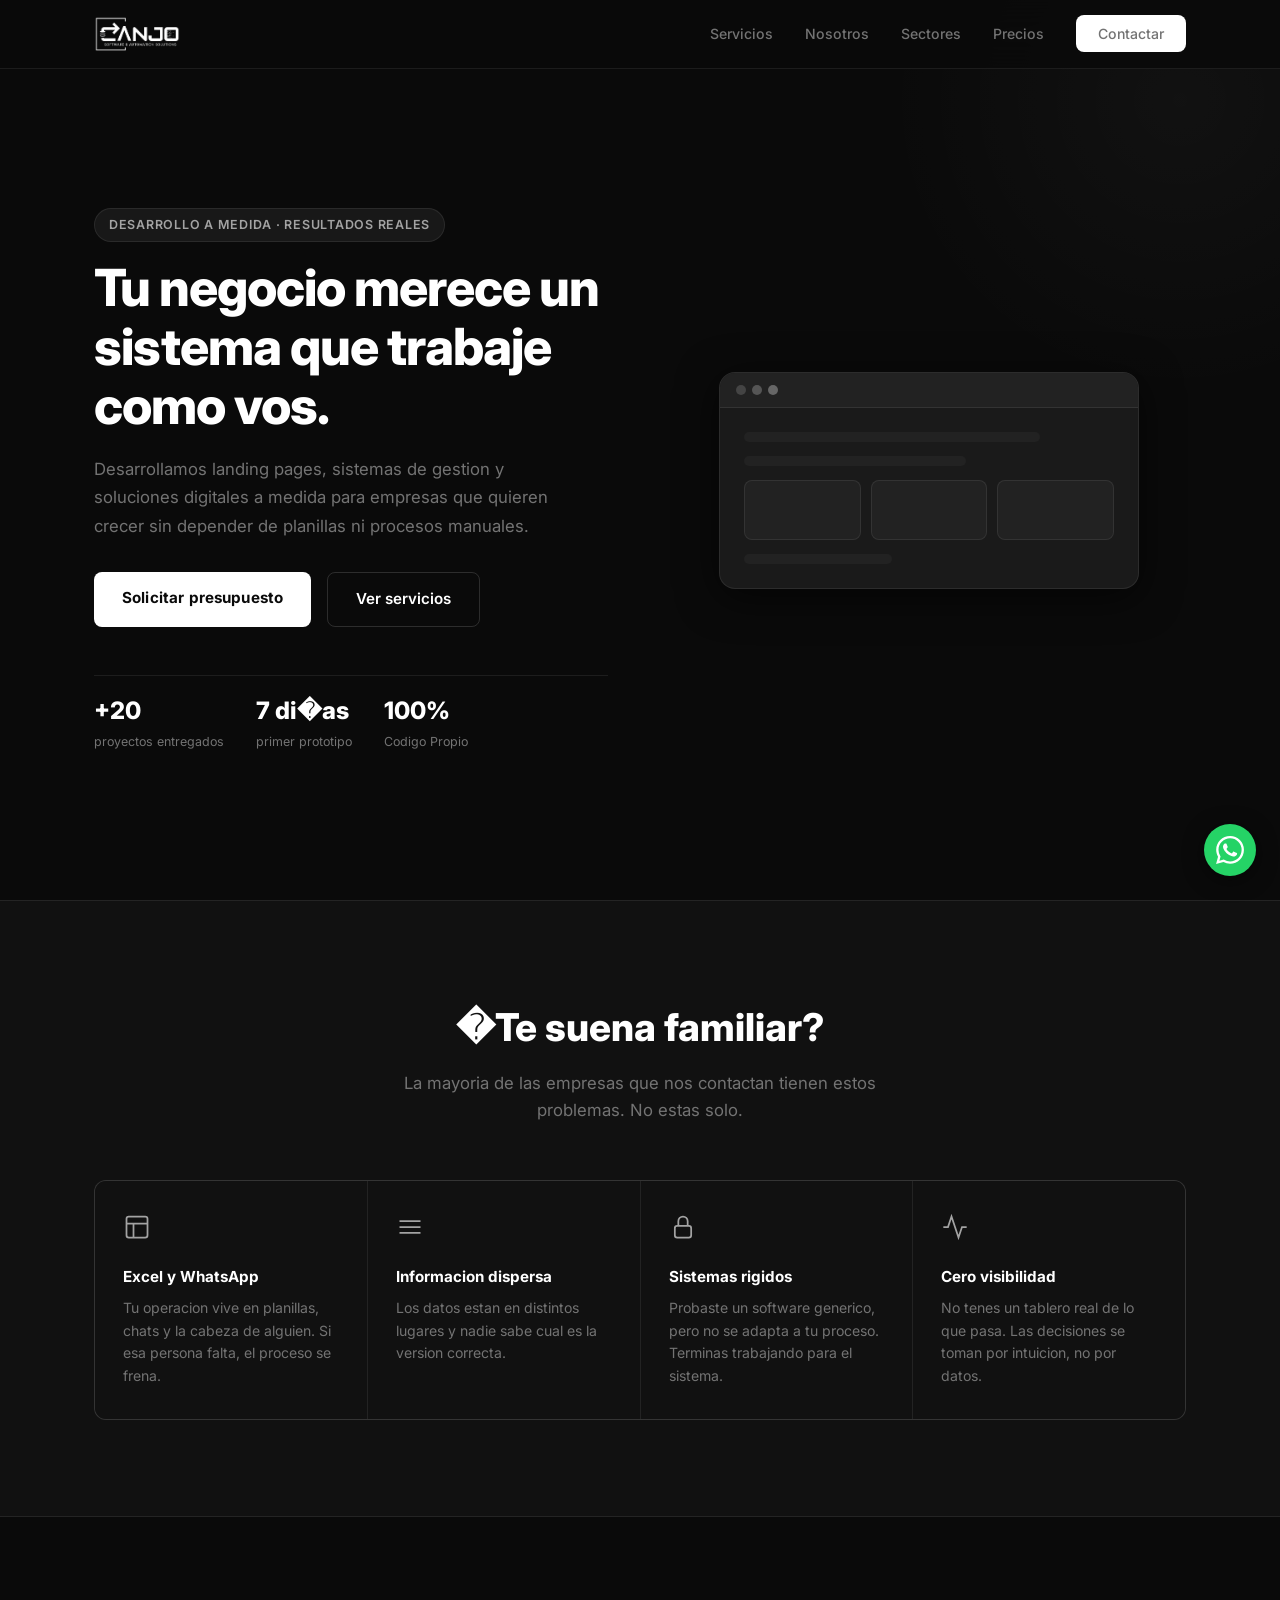
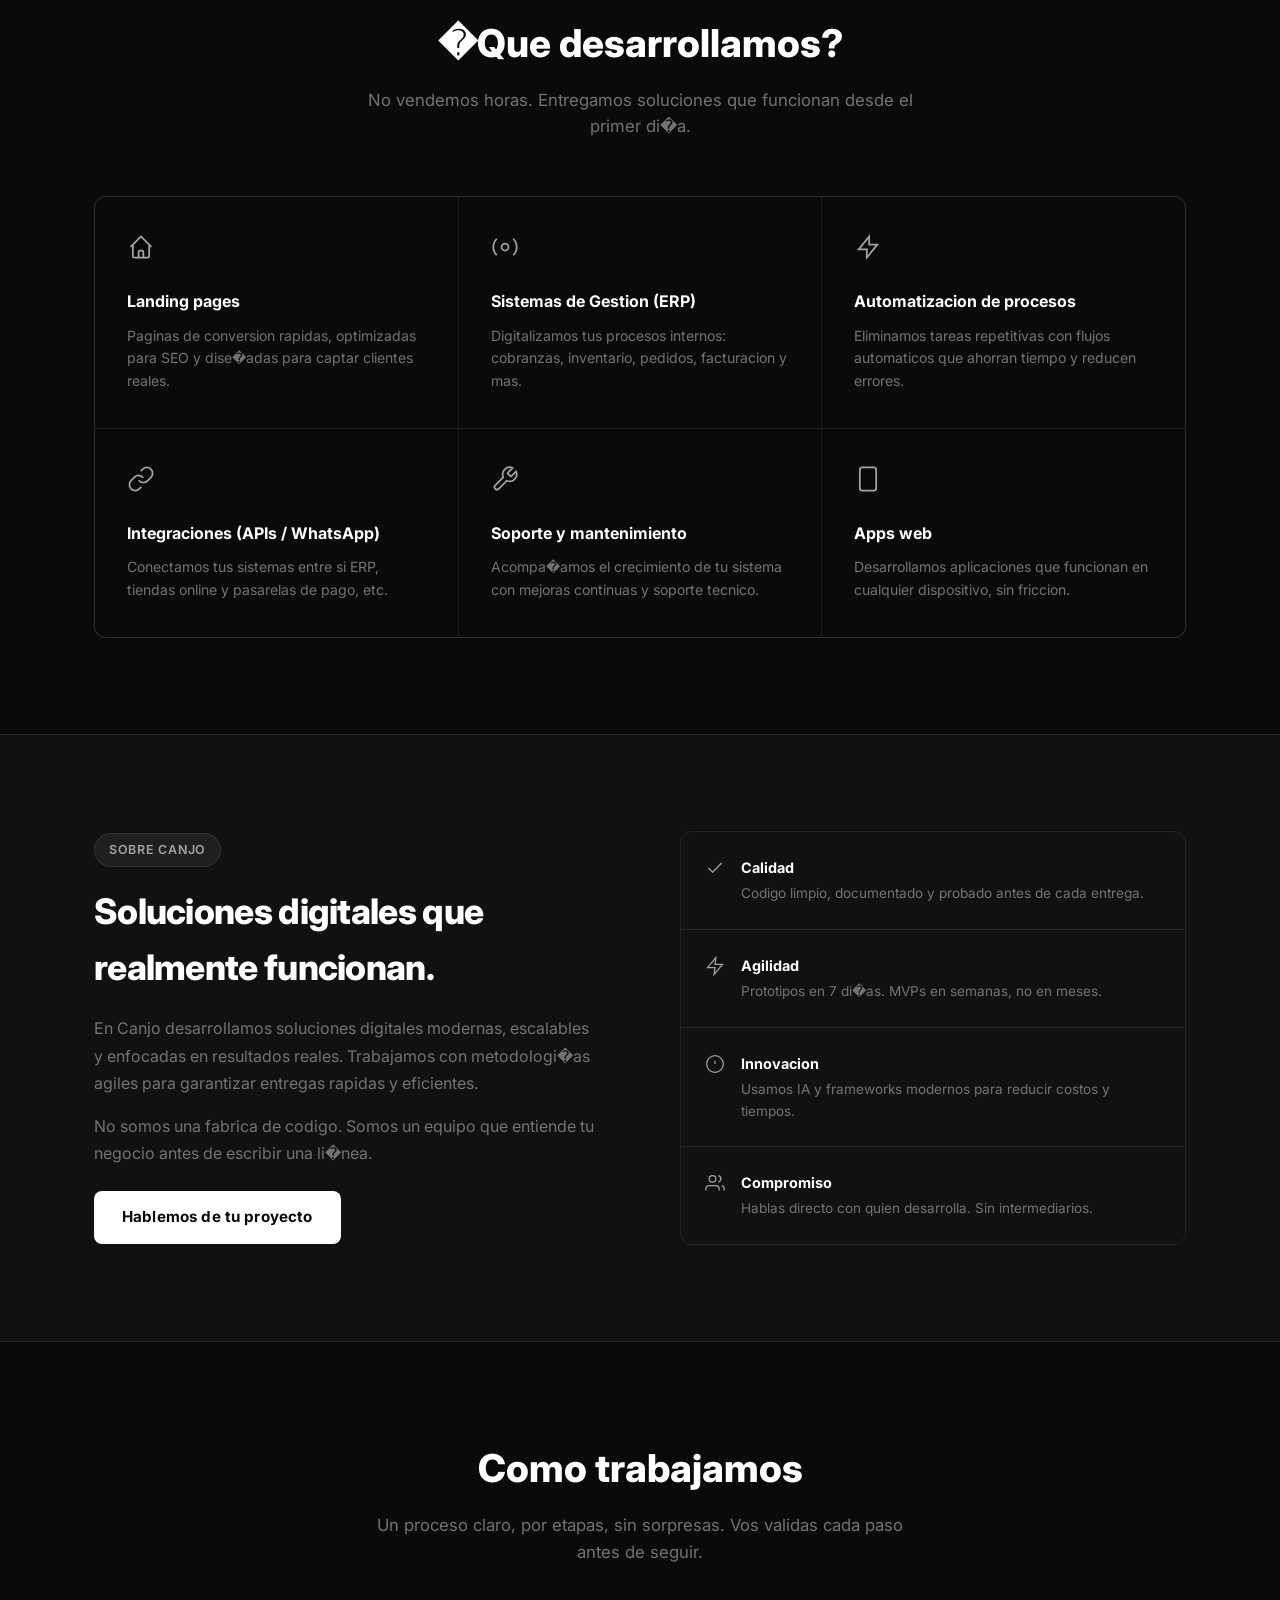
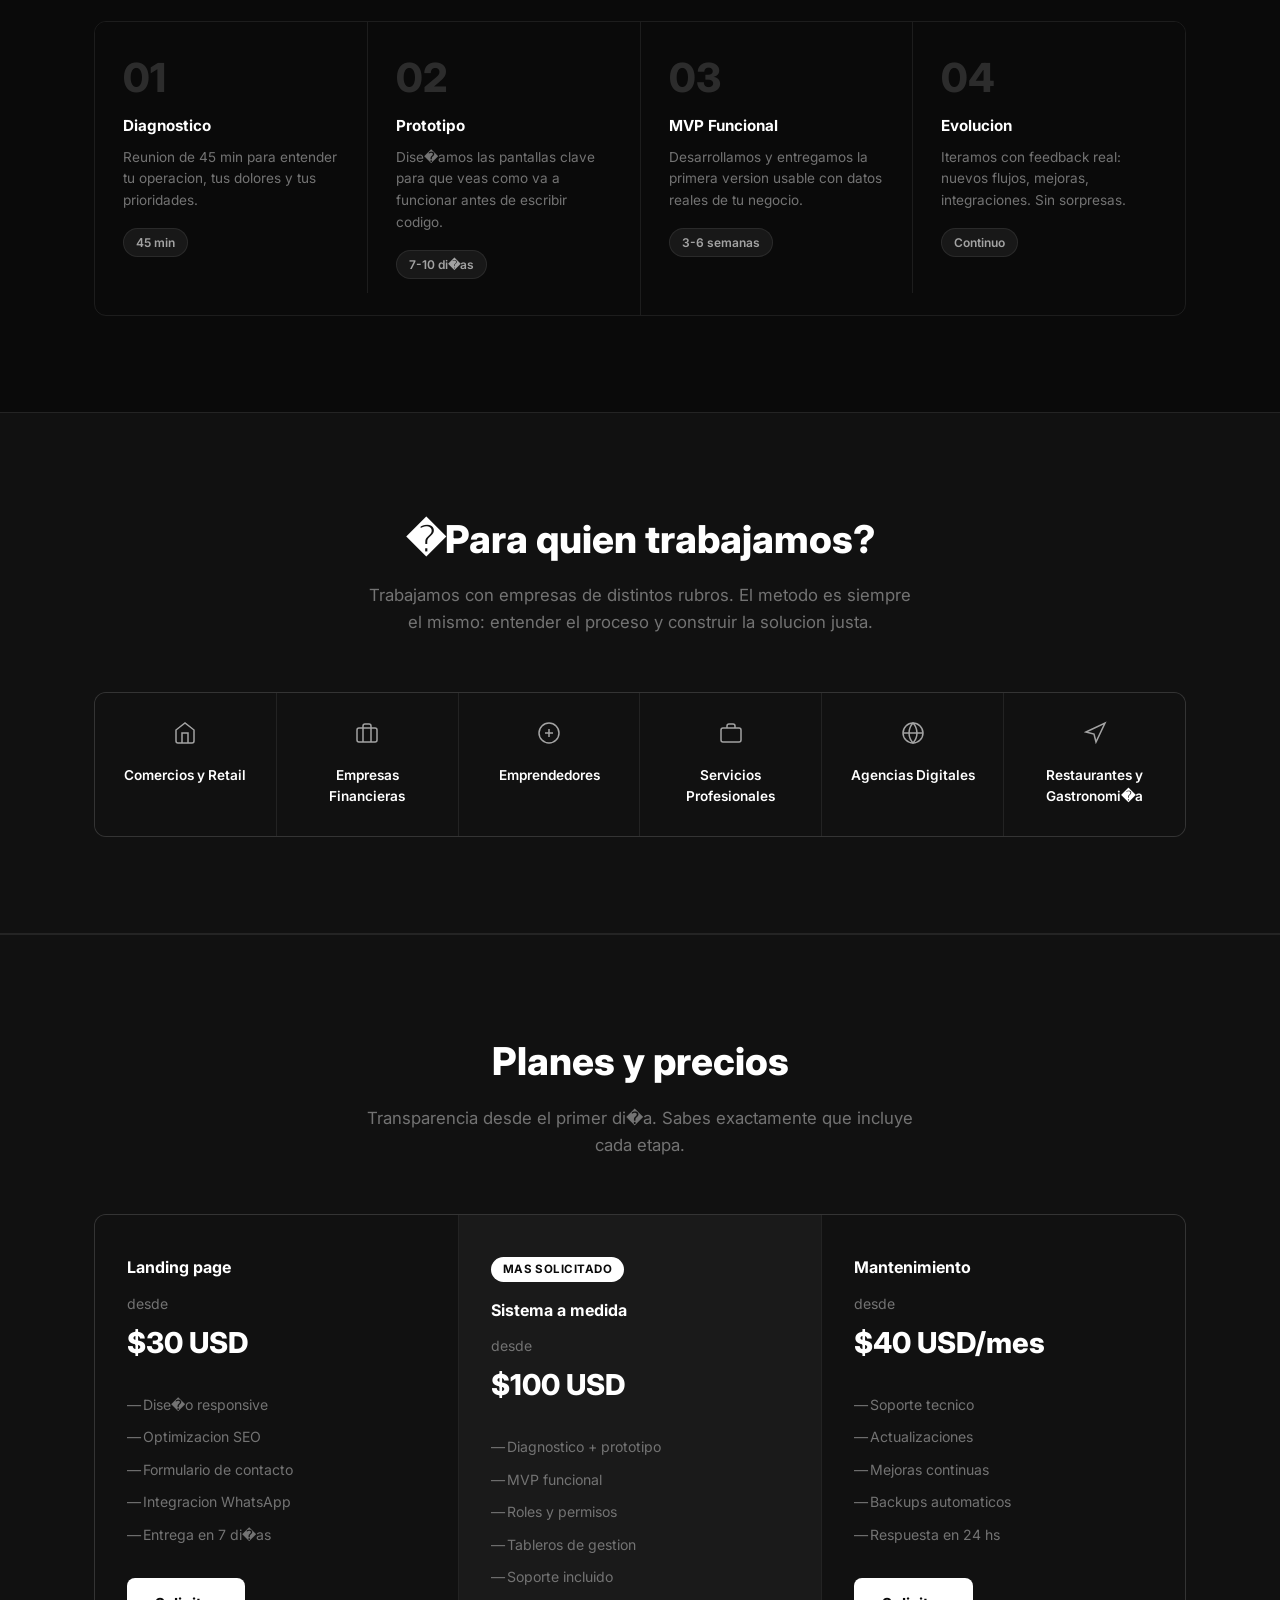
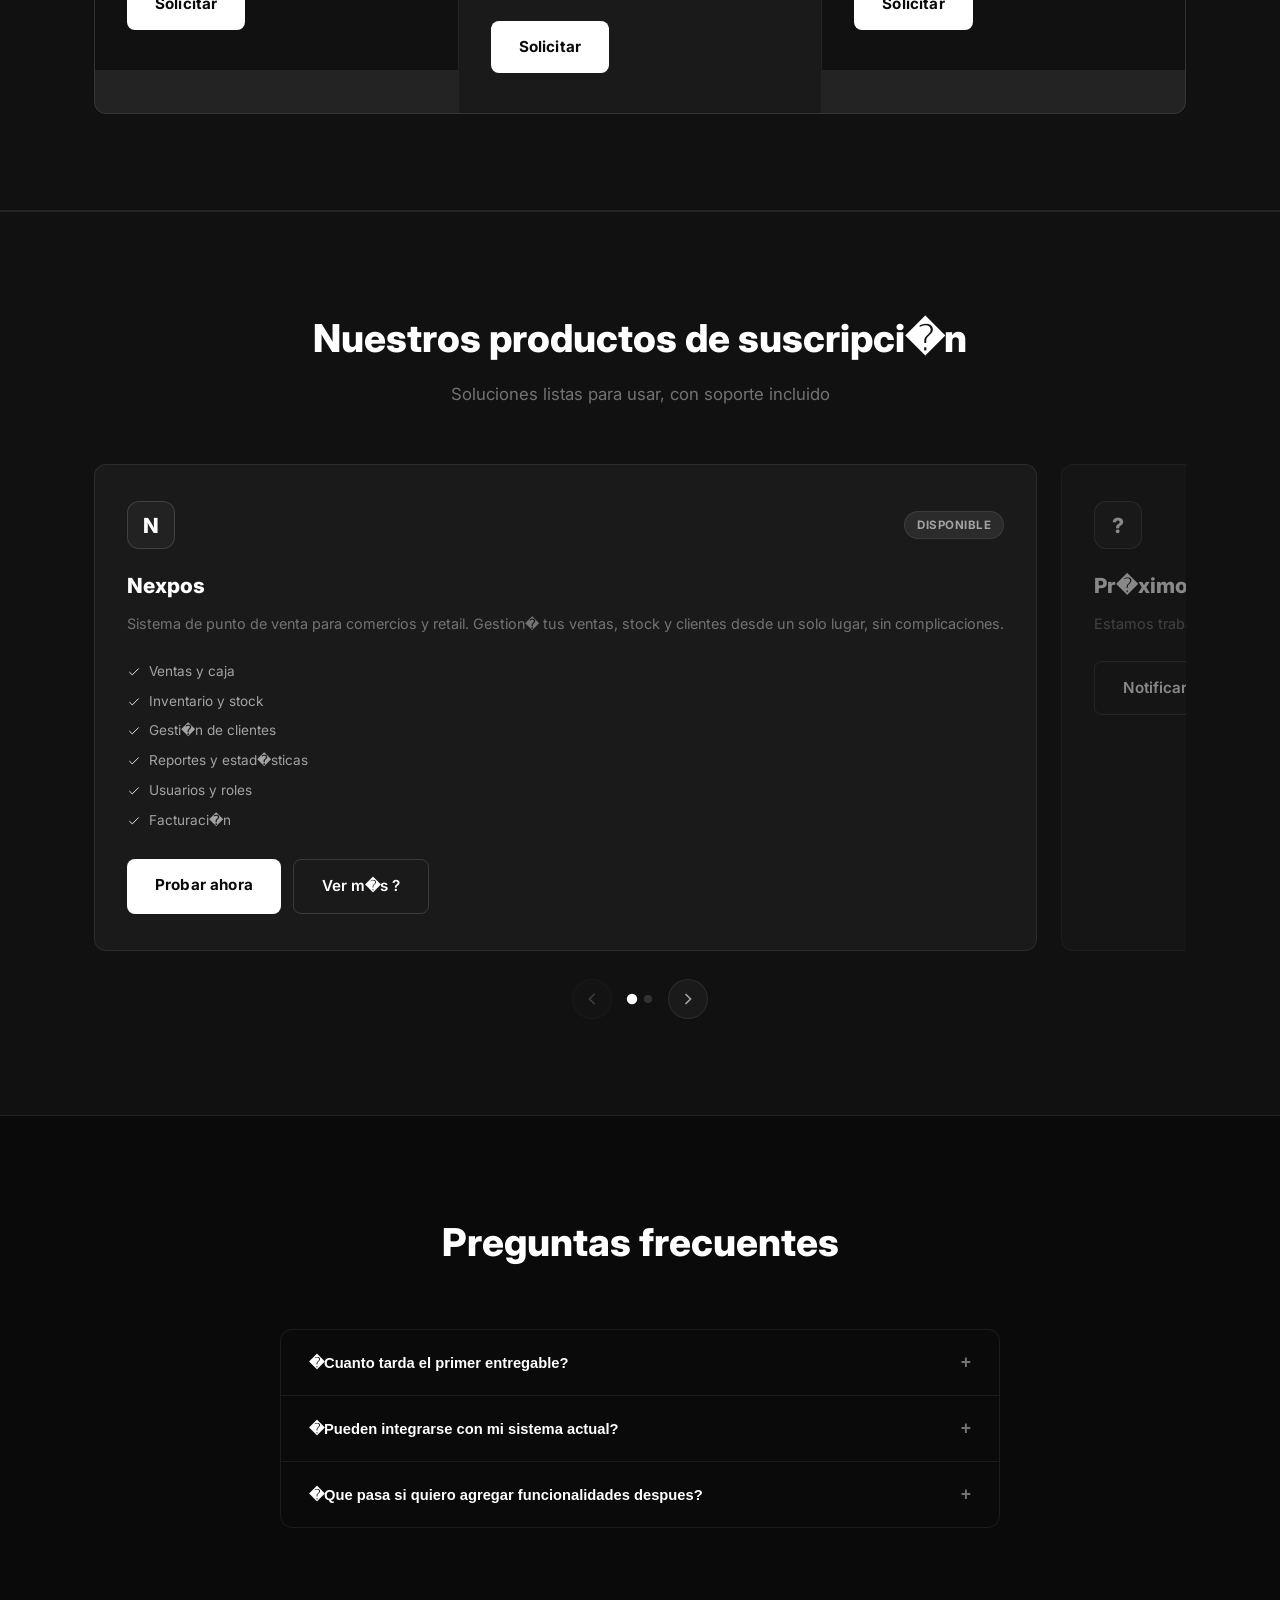
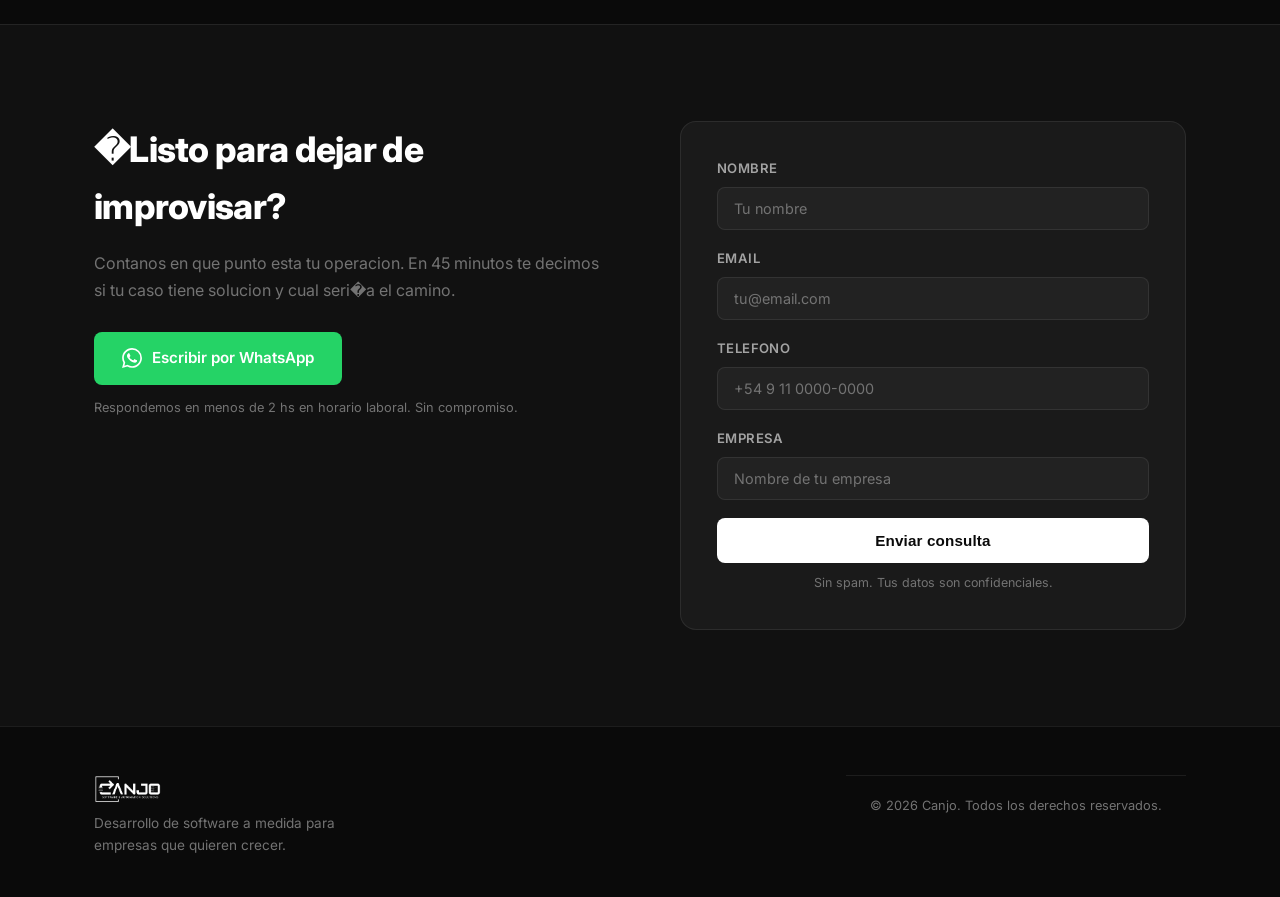
<file: index.html>
<!DOCTYPE html>
<html lang="es">
<head>
  <meta charset="UTF-8" />
  <meta name="viewport" content="width=device-width, initial-scale=1.0" />
  <title>Canjo | Desarrollo de Software a Medida</title>
  <meta name="description" content="Canjo desarrolla landing pages, sistemas de gestion y soluciones digitales a medida para empresas. Resultados reales, entregas rapidas." />
  <meta name="keywords" content="desarrollo software, landing pages, sistemas ERP, automatizacion, integraciones API, WhatsApp" />
  <meta property="og:title" content="Canjo | Desarrollo de Software a Medida" />
  <meta property="og:description" content="Soluciones digitales modernas, escalables y enfocadas en resultados reales." />
  <meta property="og:type" content="website" />
  <link rel="preconnect" href="https://fonts.googleapis.com" />
  <link rel="preconnect" href="https://fonts.gstatic.com" crossorigin />
  <link href="https://fonts.googleapis.com/css2?family=Inter:wght@300;400;500;600;700;800&display=swap" rel="stylesheet" />
  <link rel="stylesheet" href="styles.css" />
</head>
<body>

  <!-- STICKY CTA -->
  <div class="sticky-cta">
    <a href="#contacto" class="btn-sticky">Solicitar presupuesto</a>
  </div>

  <!-- NAV -->
  <nav class="navbar" id="navbar">
    <div class="container nav-inner">
      <a href="#" class="logo"><img src="logo.png" alt="Canjo" class="logo-img" /></a>
      <ul class="nav-links">
        <li><a href="#servicios">Servicios</a></li>
        <li><a href="#nosotros">Nosotros</a></li>
        <li><a href="#sectores">Sectores</a></li>
        <li><a href="#precios">Precios</a></li>
        <li><a href="#contacto" class="btn-nav">Contactar</a></li>
      </ul>
      <button class="nav-toggle" aria-label="Abrir meni�">&#9776;</button>
    </div>
  </nav>

  <!-- HERO -->
  <section class="hero" id="inicio">
    <div class="container hero-inner">
      <div class="hero-text" data-aos="fade-up">
        <span class="badge">Desarrollo a medida &middot; Resultados reales</span>
        <h1>Tu negocio merece un sistema que trabaje como vos.</h1>
        <p class="hero-sub">Desarrollamos landing pages, sistemas de gestion y soluciones digitales a medida para empresas que quieren crecer sin depender de planillas ni procesos manuales.</p>
        <div class="hero-actions">
          <a href="#contacto" class="btn-primary">Solicitar presupuesto</a>
          <a href="#servicios" class="btn-ghost">Ver servicios</a>
        </div>
        <div class="hero-stats">
          <div class="stat"><strong>+20</strong><span>proyectos entregados</span></div>
          <div class="stat"><strong>7 di�as</strong><span>primer prototipo</span></div>
          <div class="stat"><strong>100%</strong><span>Codigo Propio</span></div>
        </div>
      </div>
      <div class="hero-visual" data-aos="fade-left" data-aos-delay="200">
        <div class="mockup-card">
          <div class="mockup-bar"><span></span><span></span><span></span></div>
          <div class="mockup-content">
            <div class="mockup-row wide"></div>
            <div class="mockup-row medium"></div>
            <div class="mockup-cols">
              <div class="mockup-block"></div>
              <div class="mockup-block"></div>
              <div class="mockup-block"></div>
            </div>
            <div class="mockup-row short"></div>
          </div>
        </div>
      </div>
    </div>
  </section>

  <!-- PROBLEMAS -->
  <section class="problems" id="problemas">
    <div class="container">
      <div class="section-header" data-aos="fade-up">
        <h2>�Te suena familiar?</h2>
        <p>La mayoria de las empresas que nos contactan tienen estos problemas. No estas solo.</p>
      </div>
      <div class="problems-grid">
        <div class="problem-card" data-aos="fade-up" data-aos-delay="0">
          <div class="problem-icon"><svg viewBox="0 0 24 24" fill="none" stroke="currentColor" stroke-width="1.5"><rect x="3" y="3" width="18" height="18" rx="2"/><path d="M3 9h18M9 21V9"/></svg></div>
          <h3>Excel y WhatsApp</h3>
          <p>Tu operacion vive en planillas, chats y la cabeza de alguien. Si esa persona falta, el proceso se frena.</p>
        </div>
        <div class="problem-card" data-aos="fade-up" data-aos-delay="100">
          <div class="problem-icon"><svg viewBox="0 0 24 24" fill="none" stroke="currentColor" stroke-width="1.5"><path d="M3 7h18M3 12h18M3 17h18"/></svg></div>
          <h3>Informacion dispersa</h3>
          <p>Los datos estan en distintos lugares y nadie sabe cual es la version correcta.</p>
        </div>
        <div class="problem-card" data-aos="fade-up" data-aos-delay="200">
          <div class="problem-icon"><svg viewBox="0 0 24 24" fill="none" stroke="currentColor" stroke-width="1.5"><rect x="5" y="11" width="14" height="10" rx="2"/><path d="M8 11V7a4 4 0 018 0v4"/></svg></div>
          <h3>Sistemas rigidos</h3>
          <p>Probaste un software generico, pero no se adapta a tu proceso. Terminas trabajando para el sistema.</p>
        </div>
        <div class="problem-card" data-aos="fade-up" data-aos-delay="300">
          <div class="problem-icon"><svg viewBox="0 0 24 24" fill="none" stroke="currentColor" stroke-width="1.5"><polyline points="22 12 18 12 15 21 9 3 6 12 2 12"/></svg></div>
          <h3>Cero visibilidad</h3>
          <p>No tenes un tablero real de lo que pasa. Las decisiones se toman por intuicion, no por datos.</p>
        </div>
      </div>
    </div>
  </section>


  <!-- SERVICIOS -->
  <section class="services" id="servicios">
    <div class="container">
      <div class="section-header" data-aos="fade-up">
        <h2>�Que desarrollamos?</h2>
        <p>No vendemos horas. Entregamos soluciones que funcionan desde el primer di�a.</p>
      </div>
      <div class="services-grid">
        <div class="service-card" data-aos="fade-up" data-aos-delay="0">
          <div class="service-icon"><svg viewBox="0 0 24 24" fill="none" stroke="currentColor" stroke-width="1.5"><path d="M3 12l2-2m0 0l7-7 7 7M5 10v10a1 1 0 001 1h3m10-11l2 2m-2-2v10a1 1 0 01-1 1h-3m-6 0a1 1 0 001-1v-4a1 1 0 011-1h2a1 1 0 011 1v4a1 1 0 001 1m-6 0h6"/></svg></div>
          <h3>Landing pages</h3>
          <p>Paginas de conversion rapidas, optimizadas para SEO y dise�adas para captar clientes reales.</p>
        </div>
        <div class="service-card" data-aos="fade-up" data-aos-delay="100">
          <div class="service-icon"><svg viewBox="0 0 24 24" fill="none" stroke="currentColor" stroke-width="1.5"><circle cx="12" cy="12" r="3"/><path d="M19.07 4.93a10 10 0 010 14.14M4.93 4.93a10 10 0 000 14.14"/></svg></div>
          <h3>Sistemas de Gestion (ERP)</h3>
          <p>Digitalizamos tus procesos internos: cobranzas, inventario, pedidos, facturacion y mas.</p>
        </div>
        <div class="service-card" data-aos="fade-up" data-aos-delay="200">
          <div class="service-icon"><svg viewBox="0 0 24 24" fill="none" stroke="currentColor" stroke-width="1.5"><path d="M13 10V3L4 14h7v7l9-11h-7z"/></svg></div>
          <h3>Automatizacion de procesos</h3>
          <p>Eliminamos tareas repetitivas con flujos automaticos que ahorran tiempo y reducen errores.</p>
        </div>
        <div class="service-card" data-aos="fade-up" data-aos-delay="300">
          <div class="service-icon"><svg viewBox="0 0 24 24" fill="none" stroke="currentColor" stroke-width="1.5"><path d="M10 13a5 5 0 007.54.54l3-3a5 5 0 00-7.07-7.07l-1.72 1.71"/><path d="M14 11a5 5 0 00-7.54-.54l-3 3a5 5 0 007.07 7.07l1.71-1.71"/></svg></div>
          <h3>Integraciones (APIs / WhatsApp)</h3>
          <p>Conectamos tus sistemas entre si ERP, tiendas online y pasarelas de pago, etc.</p>
        </div>
        <div class="service-card" data-aos="fade-up" data-aos-delay="400">
          <div class="service-icon"><svg viewBox="0 0 24 24" fill="none" stroke="currentColor" stroke-width="1.5"><path d="M14.7 6.3a1 1 0 000 1.4l1.6 1.6a1 1 0 001.4 0l3.77-3.77a6 6 0 01-7.94 7.94l-6.91 6.91a2.12 2.12 0 01-3-3l6.91-6.91a6 6 0 017.94-7.94l-3.76 3.76z"/></svg></div>
          <h3>Soporte y mantenimiento</h3>
          <p>Acompa�amos el crecimiento de tu sistema con mejoras continuas y soporte tecnico.</p>
        </div>
        <div class="service-card" data-aos="fade-up" data-aos-delay="500">
          <div class="service-icon"><svg viewBox="0 0 24 24" fill="none" stroke="currentColor" stroke-width="1.5"><rect x="5" y="2" width="14" height="20" rx="2"/><line x1="12" y1="18" x2="12.01" y2="18"/></svg></div>
          <h3>Apps web</h3>
          <p>Desarrollamos aplicaciones que funcionan en cualquier dispositivo, sin friccion.</p>
        </div>
      </div>
    </div>
  </section>

  <!-- NOSOTROS -->
  <section class="about" id="nosotros">
    <div class="container about-inner">
      <div class="about-text" data-aos="fade-right">
        <span class="badge">Sobre Canjo</span>
        <h2>Soluciones digitales que realmente funcionan.</h2>
        <p>En Canjo desarrollamos soluciones digitales modernas, escalables y enfocadas en resultados reales. Trabajamos con metodologi�as agiles para garantizar entregas rapidas y eficientes.</p>
        <p>No somos una fabrica de codigo. Somos un equipo que entiende tu negocio antes de escribir una li�nea.</p>
        <a href="#contacto" class="btn-primary">Hablemos de tu proyecto</a>
      </div>
      <div class="about-values" data-aos="fade-left" data-aos-delay="100">
        <div class="value-item">
          <div class="value-icon"><svg viewBox="0 0 24 24" fill="none" stroke="currentColor" stroke-width="1.5"><polyline points="20 6 9 17 4 12"/></svg></div>
          <div><h4>Calidad</h4><p>Codigo limpio, documentado y probado antes de cada entrega.</p></div>
        </div>
        <div class="value-item">
          <div class="value-icon"><svg viewBox="0 0 24 24" fill="none" stroke="currentColor" stroke-width="1.5"><polygon points="13 2 3 14 12 14 11 22 21 10 12 10 13 2"/></svg></div>
          <div><h4>Agilidad</h4><p>Prototipos en 7 di�as. MVPs en semanas, no en meses.</p></div>
        </div>
        <div class="value-item">
          <div class="value-icon"><svg viewBox="0 0 24 24" fill="none" stroke="currentColor" stroke-width="1.5"><circle cx="12" cy="12" r="10"/><line x1="12" y1="8" x2="12" y2="12"/><line x1="12" y1="16" x2="12.01" y2="16"/></svg></div>
          <div><h4>Innovacion</h4><p>Usamos IA y frameworks modernos para reducir costos y tiempos.</p></div>
        </div>
        <div class="value-item">
          <div class="value-icon"><svg viewBox="0 0 24 24" fill="none" stroke="currentColor" stroke-width="1.5"><path d="M17 21v-2a4 4 0 00-4-4H5a4 4 0 00-4 4v2"/><circle cx="9" cy="7" r="4"/><path d="M23 21v-2a4 4 0 00-3-3.87"/><path d="M16 3.13a4 4 0 010 7.75"/></svg></div>
          <div><h4>Compromiso</h4><p>Hablas directo con quien desarrolla. Sin intermediarios.</p></div>
        </div>
      </div>
    </div>
  </section>

  <!-- METODO -->
  <section class="method" id="metodo">
    <div class="container">
      <div class="section-header" data-aos="fade-up">
        <h2>Como trabajamos</h2>
        <p>Un proceso claro, por etapas, sin sorpresas. Vos validas cada paso antes de seguir.</p>
      </div>
      <div class="method-steps">
        <div class="step" data-aos="fade-up" data-aos-delay="0">
          <div class="step-num">01</div>
          <h3>Diagnostico</h3>
          <p>Reunion de 45 min para entender tu operacion, tus dolores y tus prioridades.</p>
          <span class="step-time">45 min</span>
        </div>
        <div class="step" data-aos="fade-up" data-aos-delay="100">
          <div class="step-num">02</div>
          <h3>Prototipo</h3>
          <p>Dise�amos las pantallas clave para que veas como va a funcionar antes de escribir codigo.</p>
          <span class="step-time">7-10 di�as</span>
        </div>
        <div class="step" data-aos="fade-up" data-aos-delay="200">
          <div class="step-num">03</div>
          <h3>MVP Funcional</h3>
          <p>Desarrollamos y entregamos la primera version usable con datos reales de tu negocio.</p>
          <span class="step-time">3-6 semanas</span>
        </div>
        <div class="step" data-aos="fade-up" data-aos-delay="300">
          <div class="step-num">04</div>
          <h3>Evolucion</h3>
          <p>Iteramos con feedback real: nuevos flujos, mejoras, integraciones. Sin sorpresas.</p>
          <span class="step-time">Continuo</span>
        </div>
      </div>
    </div>
  </section>

  <!-- SECTORES -->
  <section class="sectors" id="sectores">
    <div class="container">
      <div class="section-header" data-aos="fade-up">
        <h2>�Para quien trabajamos?</h2>
        <p>Trabajamos con empresas de distintos rubros. El metodo es siempre el mismo: entender el proceso y construir la solucion justa.</p>
      </div>
      <div class="sectors-grid">
        <div class="sector-card" data-aos="zoom-in" data-aos-delay="0">
          <div class="sector-icon"><svg viewBox="0 0 24 24" fill="none" stroke="currentColor" stroke-width="1.5"><path d="M3 9l9-7 9 7v11a2 2 0 01-2 2H5a2 2 0 01-2-2z"/><polyline points="9 22 9 12 15 12 15 22"/></svg></div>
          <p>Comercios y Retail</p>
        </div>
        <div class="sector-card" data-aos="zoom-in" data-aos-delay="60">
          <div class="sector-icon"><svg viewBox="0 0 24 24" fill="none" stroke="currentColor" stroke-width="1.5"><rect x="2" y="7" width="20" height="14" rx="2"/><path d="M16 21V5a2 2 0 00-2-2h-4a2 2 0 00-2 2v16"/></svg></div>
          <p>Empresas Financieras</p>
        </div>
        <div class="sector-card" data-aos="zoom-in" data-aos-delay="120">
          <div class="sector-icon"><svg viewBox="0 0 24 24" fill="none" stroke="currentColor" stroke-width="1.5"><circle cx="12" cy="12" r="10"/><line x1="12" y1="8" x2="12" y2="16"/><line x1="8" y1="12" x2="16" y2="12"/></svg></div>
          <p>Emprendedores</p>
        </div>
        <div class="sector-card" data-aos="zoom-in" data-aos-delay="180">
          <div class="sector-icon"><svg viewBox="0 0 24 24" fill="none" stroke="currentColor" stroke-width="1.5"><rect x="2" y="7" width="20" height="14" rx="2"/><path d="M8 7V5a2 2 0 012-2h4a2 2 0 012 2v2"/></svg></div>
          <p>Servicios Profesionales</p>
        </div>
        <div class="sector-card" data-aos="zoom-in" data-aos-delay="300">
          <div class="sector-icon"><svg viewBox="0 0 24 24" fill="none" stroke="currentColor" stroke-width="1.5"><circle cx="12" cy="12" r="10"/><line x1="2" y1="12" x2="22" y2="12"/><path d="M12 2a15.3 15.3 0 014 10 15.3 15.3 0 01-4 10 15.3 15.3 0 01-4-10 15.3 15.3 0 014-10z"/></svg></div>
          <p>Agencias Digitales</p>
        </div>
        <div class="sector-card" data-aos="zoom-in" data-aos-delay="360">
          <div class="sector-icon"><svg viewBox="0 0 24 24" fill="none" stroke="currentColor" stroke-width="1.5"><path d="M3 11l19-9-9 19-2-8-8-2z"/></svg></div>
          <p>Restaurantes y Gastronomi�a</p>
        </div>
      </div>
    </div>
  </section>


  <!-- PRECIOS -->
  <section class="pricing" id="precios">
    <div class="container">
      <div class="section-header" data-aos="fade-up">
        <h2>Planes y precios</h2>
        <p>Transparencia desde el primer di�a. Sabes exactamente que incluye cada etapa.</p>
      </div>
      <div class="pricing-grid">
        <div class="pricing-card" data-aos="fade-up" data-aos-delay="0">
          <h3>Landing page</h3>
          <div class="price">desde <strong>$30 USD</strong></div>
          <ul>
            <li>Dise�o responsive</li>
            <li>Optimizacion SEO</li>
            <li>Formulario de contacto</li>
            <li>Integracion WhatsApp</li>
            <li>Entrega en 7 di�as</li>
          </ul>
          <a href="#contacto" class="btn-primary">Solicitar</a>
        </div>
        <div class="pricing-card featured" data-aos="fade-up" data-aos-delay="100">
          <span class="badge-featured">Mas solicitado</span>
          <h3>Sistema a medida</h3>
          <div class="price">desde <strong>$100 USD</strong></div>
          <ul>
            <li>Diagnostico + prototipo</li>
            <li>MVP funcional</li>
            <li>Roles y permisos</li>
            <li>Tableros de gestion</li>
            <li>Soporte incluido</li>
          </ul>
          <a href="#contacto" class="btn-primary">Solicitar</a>
        </div>
        <div class="pricing-card" data-aos="fade-up" data-aos-delay="200">
          <h3>Mantenimiento</h3>
          <div class="price">desde <strong>$40 USD/mes</strong></div>
          <ul>
            <li>Soporte tecnico</li>
            <li>Actualizaciones</li>
            <li>Mejoras continuas</li>
            <li>Backups automaticos</li>
            <li>Respuesta en 24 hs</li>
          </ul>
          <a href="#contacto" class="btn-primary">Solicitar</a>
        </div>
      </div>
    </div>
  </section>

  <!-- PRODUCTOS DE SUSCRIPCION -->
  <section class="products" id="productos">
    <div class="container">
      <div class="section-header" data-aos="fade-up">
        <h2>Nuestros productos de suscripci�n</h2>
        <p>Soluciones listas para usar, con soporte incluido </p>
      </div>
      <div class="carousel-wrapper" data-aos="fade-up" data-aos-delay="100">
        <div class="carousel-track" id="carouselTrack">

          <!-- NEXPOS -->
          <div class="product-card">
            <div class="product-header">
              <div class="product-logo">N</div>
              <span class="product-badge">Disponible</span>
            </div>
            <h3>Nexpos</h3>
            <p class="product-desc">Sistema de punto de venta para comercios y retail. Gestion� tus ventas, stock y clientes desde un solo lugar, sin complicaciones.</p>
            <ul class="product-features">
              <li><svg viewBox="0 0 24 24" fill="none" stroke="currentColor" stroke-width="1.5" width="14" height="14"><polyline points="20 6 9 17 4 12"/></svg> Ventas y caja</li>
              <li><svg viewBox="0 0 24 24" fill="none" stroke="currentColor" stroke-width="1.5" width="14" height="14"><polyline points="20 6 9 17 4 12"/></svg> Inventario y stock</li>
              <li><svg viewBox="0 0 24 24" fill="none" stroke="currentColor" stroke-width="1.5" width="14" height="14"><polyline points="20 6 9 17 4 12"/></svg> Gesti�n de clientes</li>
              <li><svg viewBox="0 0 24 24" fill="none" stroke="currentColor" stroke-width="1.5" width="14" height="14"><polyline points="20 6 9 17 4 12"/></svg> Reportes y estad�sticas</li>
              <li><svg viewBox="0 0 24 24" fill="none" stroke="currentColor" stroke-width="1.5" width="14" height="14"><polyline points="20 6 9 17 4 12"/></svg> Usuarios y roles</li>
              <li><svg viewBox="0 0 24 24" fill="none" stroke="currentColor" stroke-width="1.5" width="14" height="14"><polyline points="20 6 9 17 4 12"/></svg> Facturaci�n</li>
            </ul>
            <div class="product-actions">
              <a href="https://saas-pos-production.up.railway.app/login" target="_blank" rel="noopener" class="btn-primary">Probar ahora</a>
              <a href="simpos.html" class="btn-ghost">Ver m�s ?</a>
            </div>
          </div>

          <!-- PLACEHOLDER 2 -->
          <div class="product-card product-coming">
            <div class="product-header">
              <div class="product-logo">?</div>
              <span class="product-badge coming">Pr�ximamente</span>
            </div>
            <h3>Pr�ximo producto</h3>
            <p class="product-desc">Estamos trabajando en nuevas soluciones para tu negocio. Suscribite para ser el primero en enterarte.</p>
            <div class="product-actions">
              <a href="#contacto" class="btn-ghost">Notificarme</a>
            </div>
          </div>

        </div>
        <div class="carousel-controls">
          <button class="carousel-btn" id="prevBtn" aria-label="Anterior">
            <svg viewBox="0 0 24 24" fill="none" stroke="currentColor" stroke-width="2" width="20" height="20"><polyline points="15 18 9 12 15 6"/></svg>
          </button>
          <div class="carousel-dots" id="carouselDots"></div>
          <button class="carousel-btn" id="nextBtn" aria-label="Siguiente">
            <svg viewBox="0 0 24 24" fill="none" stroke="currentColor" stroke-width="2" width="20" height="20"><polyline points="9 18 15 12 9 6"/></svg>
          </button>
        </div>
      </div>
    </div>
  </section>

  <!-- FAQ -->
  <section class="faq" id="faq">
    <div class="container">
      <div class="section-header" data-aos="fade-up">
        <h2>Preguntas frecuentes</h2>
      </div>
      <div class="faq-list">
        <div class="faq-item" data-aos="fade-up">
          <button class="faq-q">�Cuanto tarda el primer entregable? <span>+</span></button>
          <div class="faq-a"><p>El prototipo navegable se entrega en 7-10 di�as habiles. El MVP funcional, entre 3 y 6 semanas segi�n el alcance acordado.</p></div>
        </div>
        <div class="faq-item" data-aos="fade-up">
          <button class="faq-q">�Pueden integrarse con mi sistema actual? <span>+</span></button>
          <div class="faq-a"><p>Si�. Trabajamos con APIs REST, webhooks y conectores para los sistemas mas usados. Si ya tenes un ERP o CRM, lo complementamos.</p></div>
        </div>
        <div class="faq-item" data-aos="fade-up">
          <button class="faq-q">�Que pasa si quiero agregar funcionalidades despues? <span>+</span></button>
          <div class="faq-a"><p>Para eso existe la etapa de evolucion mensual. Cada nueva funcionalidad se acota, se presupuesta y se entrega con el mismo metodo.</p></div>
        </div>
      </div>
    </div>
  </section>

  <!-- CONTACTO -->
  <section class="contact" id="contacto">
    <div class="container contact-inner">
      <div class="contact-text" data-aos="fade-right">
        <h2>�Listo para dejar de improvisar?</h2>
        <p>Contanos en que punto esta tu operacion. En 45 minutos te decimos si tu caso tiene solucion y cual seri�a el camino.</p>
        <a href="https://wa.me/595962375636?text=Hola%2C%20quiero%20solicitar%20un%20presupuesto" target="_blank" rel="noopener" class="btn-whatsapp">
          <svg viewBox="0 0 24 24" fill="currentColor" width="20" height="20"><path d="M17.472 14.382c-.297-.149-1.758-.867-2.03-.967-.273-.099-.471-.148-.67.15-.197.297-.767.966-.94 1.164-.173.199-.347.223-.644.075-.297-.15-1.255-.463-2.39-1.475-.883-.788-1.48-1.761-1.653-2.059-.173-.297-.018-.458.13-.606.134-.133.298-.347.446-.52.149-.174.198-.298.298-.497.099-.198.05-.371-.025-.52-.075-.149-.669-1.612-.916-2.207-.242-.579-.487-.5-.669-.51-.173-.008-.371-.01-.57-.01-.198 0-.52.074-.792.372-.272.297-1.04 1.016-1.04 2.479 0 1.462 1.065 2.875 1.213 3.074.149.198 2.096 3.2 5.077 4.487.709.306 1.262.489 1.694.625.712.227 1.36.195 1.871.118.571-.085 1.758-.719 2.006-1.413.248-.694.248-1.289.173-1.413-.074-.124-.272-.198-.57-.347m-5.421 7.403h-.004a9.87 9.87 0 01-5.031-1.378l-.361-.214-3.741.982.998-3.648-.235-.374a9.86 9.86 0 01-1.51-5.26c.001-5.45 4.436-9.884 9.888-9.884 2.64 0 5.122 1.03 6.988 2.898a9.825 9.825 0 012.893 6.994c-.003 5.45-4.437 9.884-9.885 9.884m8.413-18.297A11.815 11.815 0 0012.05 0C5.495 0 .16 5.335.157 11.892c0 2.096.547 4.142 1.588 5.945L.057 24l6.305-1.654a11.882 11.882 0 005.683 1.448h.005c6.554 0 11.89-5.335 11.893-11.893a11.821 11.821 0 00-3.48-8.413z"/></svg>
          Escribir por WhatsApp
        </a>
        <p class="contact-note">Respondemos en menos de 2 hs en horario laboral. Sin compromiso.</p>
      </div>
      <form class="contact-form" id="form" data-aos="fade-left" data-aos-delay="100" novalidate>
        <div class="form-group">
          <label for="nombre">Nombre</label>
          <input type="text" id="nombre" name="nombre" placeholder="Tu nombre" required />
        </div>
        <div class="form-group">
          <label for="email">Email</label>
          <input type="email" id="email" name="email" placeholder="tu@email.com" required />
        </div>
        <div class="form-group">
          <label for="telefono">Telefono</label>
          <input type="tel" id="telefono" name="telefono" placeholder="+54 9 11 0000-0000" />
        </div>
        <div class="form-group">
          <label for="empresa">Empresa</label>
          <input type="text" id="empresa" name="empresa" placeholder="Nombre de tu empresa" />
        </div>
        <button type="submit" class="btn-primary btn-full">Enviar consulta</button>
        <p class="form-note">Sin spam. Tus datos son confidenciales.</p>
      </form>
    </div>
  </section>

  <!-- FOOTER -->
  <footer class="footer">
    <div class="container footer-inner">
      <div class="footer-brand">
        <a href="#" class="logo"><img src="logo.png" alt="Canjo" class="logo-img" /></a>
        <p>Desarrollo de software a medida para empresas que quieren crecer.</p>
      </div>
<!--
      <div class="footer-links">
        <a href="#servicios">Servicios</a>
        <a href="#nosotros">Nosotros</a>
        <a href="#precios">Precios</a>
        <a href="#contacto">Contacto</a>
      </div>
    </div>
-->
    <div class="footer-bottom">
      <p>&copy; 2026  Canjo. Todos los derechos reservados.</p>
    </div>
  </footer>

  <!-- WHATSAPP FLOTANTE -->
  <a href="https://wa.me/595962375636?text=Hola%2C%20quiero%20solicitar%20un%20presupuesto" target="_blank" rel="noopener" class="whatsapp-float" aria-label="Contactar por WhatsApp">
    <svg viewBox="0 0 24 24" fill="currentColor" width="28" height="28"><path d="M17.472 14.382c-.297-.149-1.758-.867-2.03-.967-.273-.099-.471-.148-.67.15-.197.297-.767.966-.94 1.164-.173.199-.347.223-.644.075-.297-.15-1.255-.463-2.39-1.475-.883-.788-1.48-1.761-1.653-2.059-.173-.297-.018-.458.13-.606.134-.133.298-.347.446-.52.149-.174.198-.298.298-.497.099-.198.05-.371-.025-.52-.075-.149-.669-1.612-.916-2.207-.242-.579-.487-.5-.669-.51-.173-.008-.371-.01-.57-.01-.198 0-.52.074-.792.372-.272.297-1.04 1.016-1.04 2.479 0 1.462 1.065 2.875 1.213 3.074.149.198 2.096 3.2 5.077 4.487.709.306 1.262.489 1.694.625.712.227 1.36.195 1.871.118.571-.085 1.758-.719 2.006-1.413.248-.694.248-1.289.173-1.413-.074-.124-.272-.198-.57-.347m-5.421 7.403h-.004a9.87 9.87 0 01-5.031-1.378l-.361-.214-3.741.982.998-3.648-.235-.374a9.86 9.86 0 01-1.51-5.26c.001-5.45 4.436-9.884 9.888-9.884 2.64 0 5.122 1.03 6.988 2.898a9.825 9.825 0 012.893 6.994c-.003 5.45-4.437 9.884-9.885 9.884m8.413-18.297A11.815 11.815 0 0012.05 0C5.495 0 .16 5.335.157 11.892c0 2.096.547 4.142 1.588 5.945L.057 24l6.305-1.654a11.882 11.882 0 005.683 1.448h.005c6.554 0 11.89-5.335 11.893-11.893a11.821 11.821 0 00-3.48-8.413z"/></svg>
  </a>

  <script src="script.js"></script>
</body>
</html>
</file>
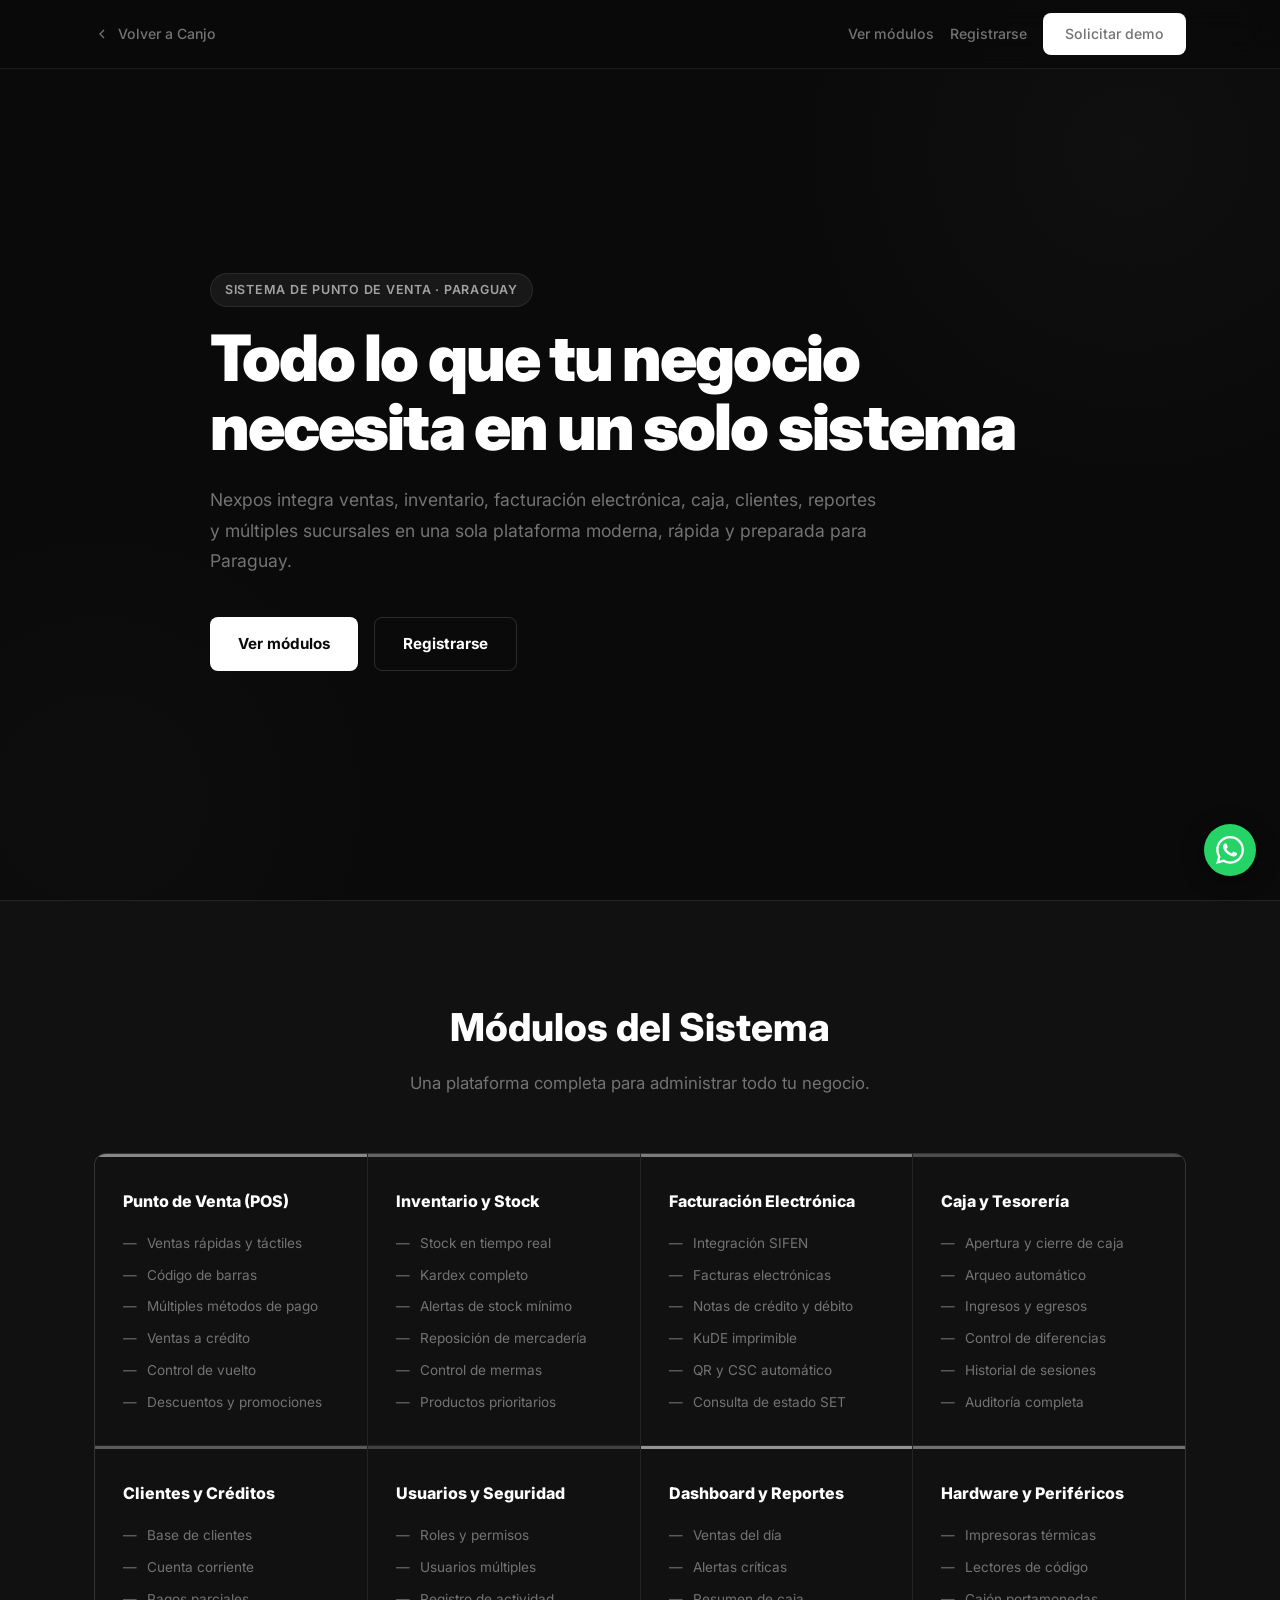
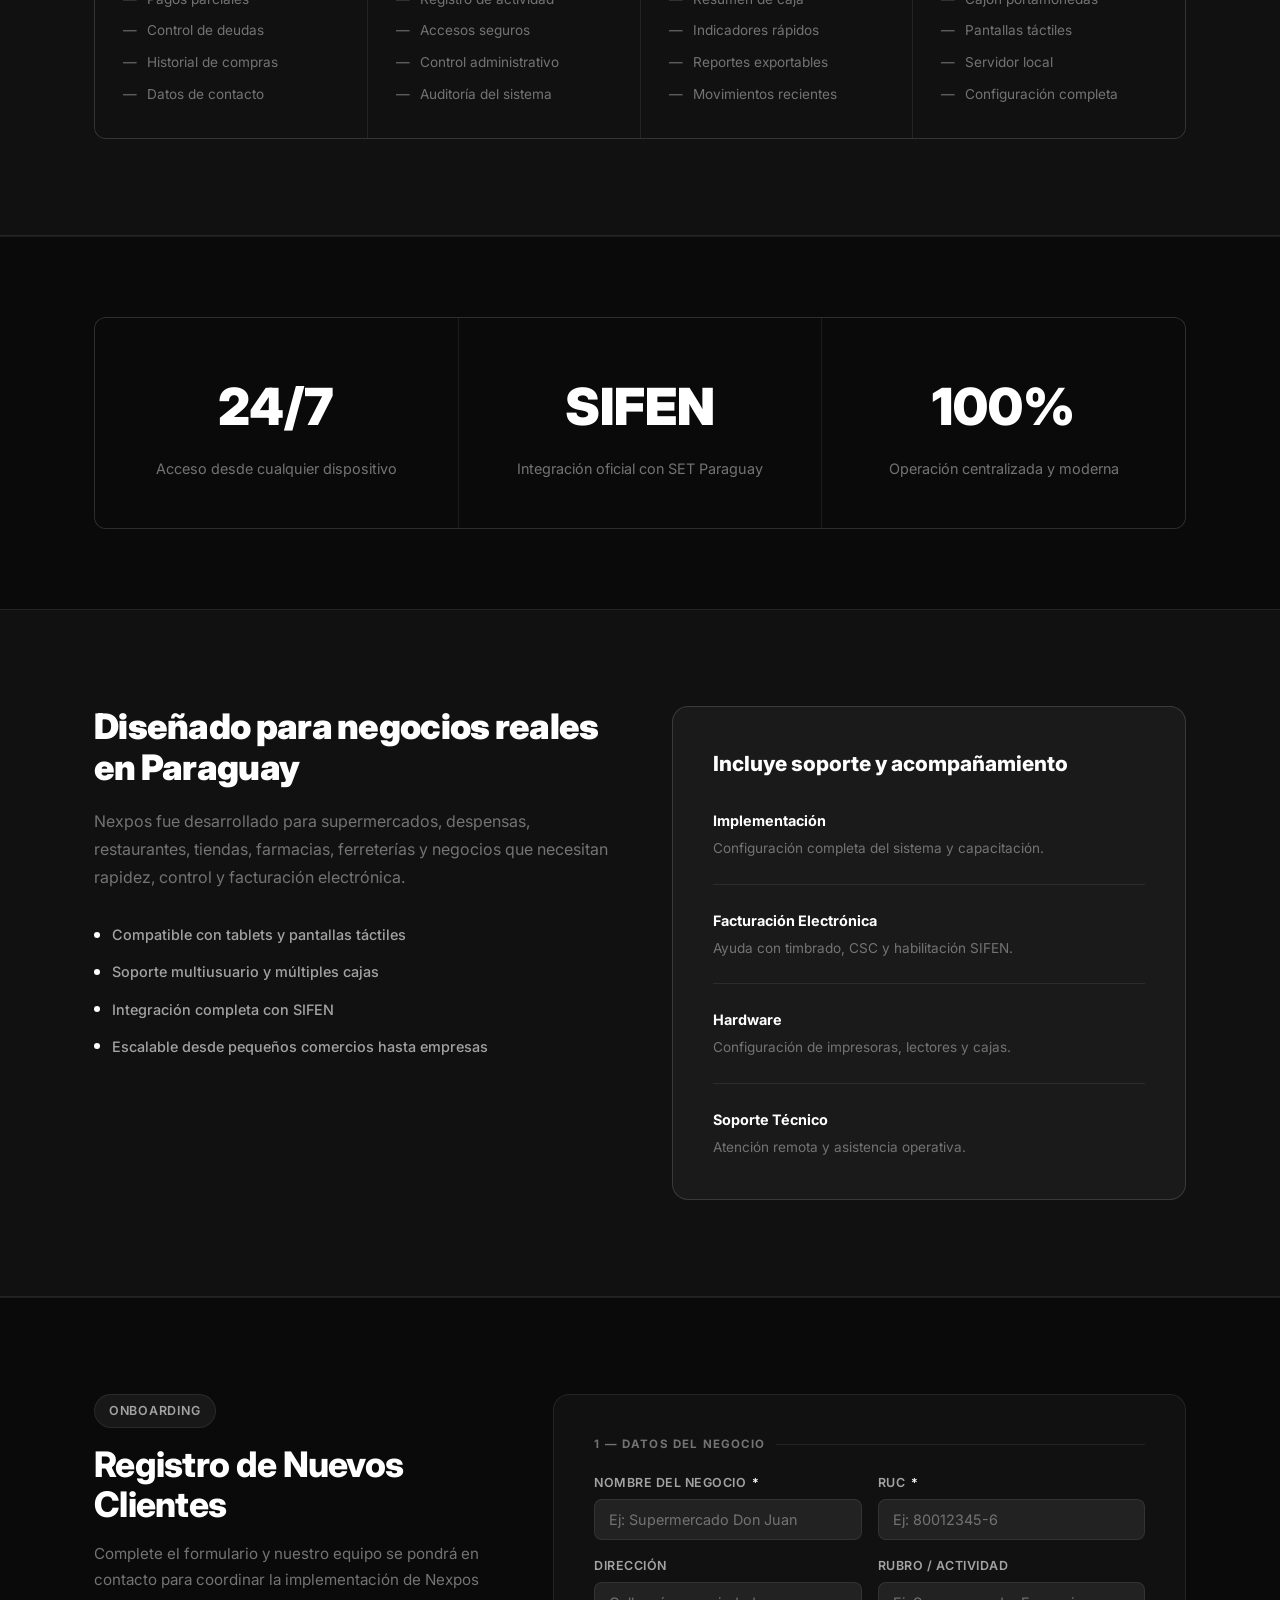
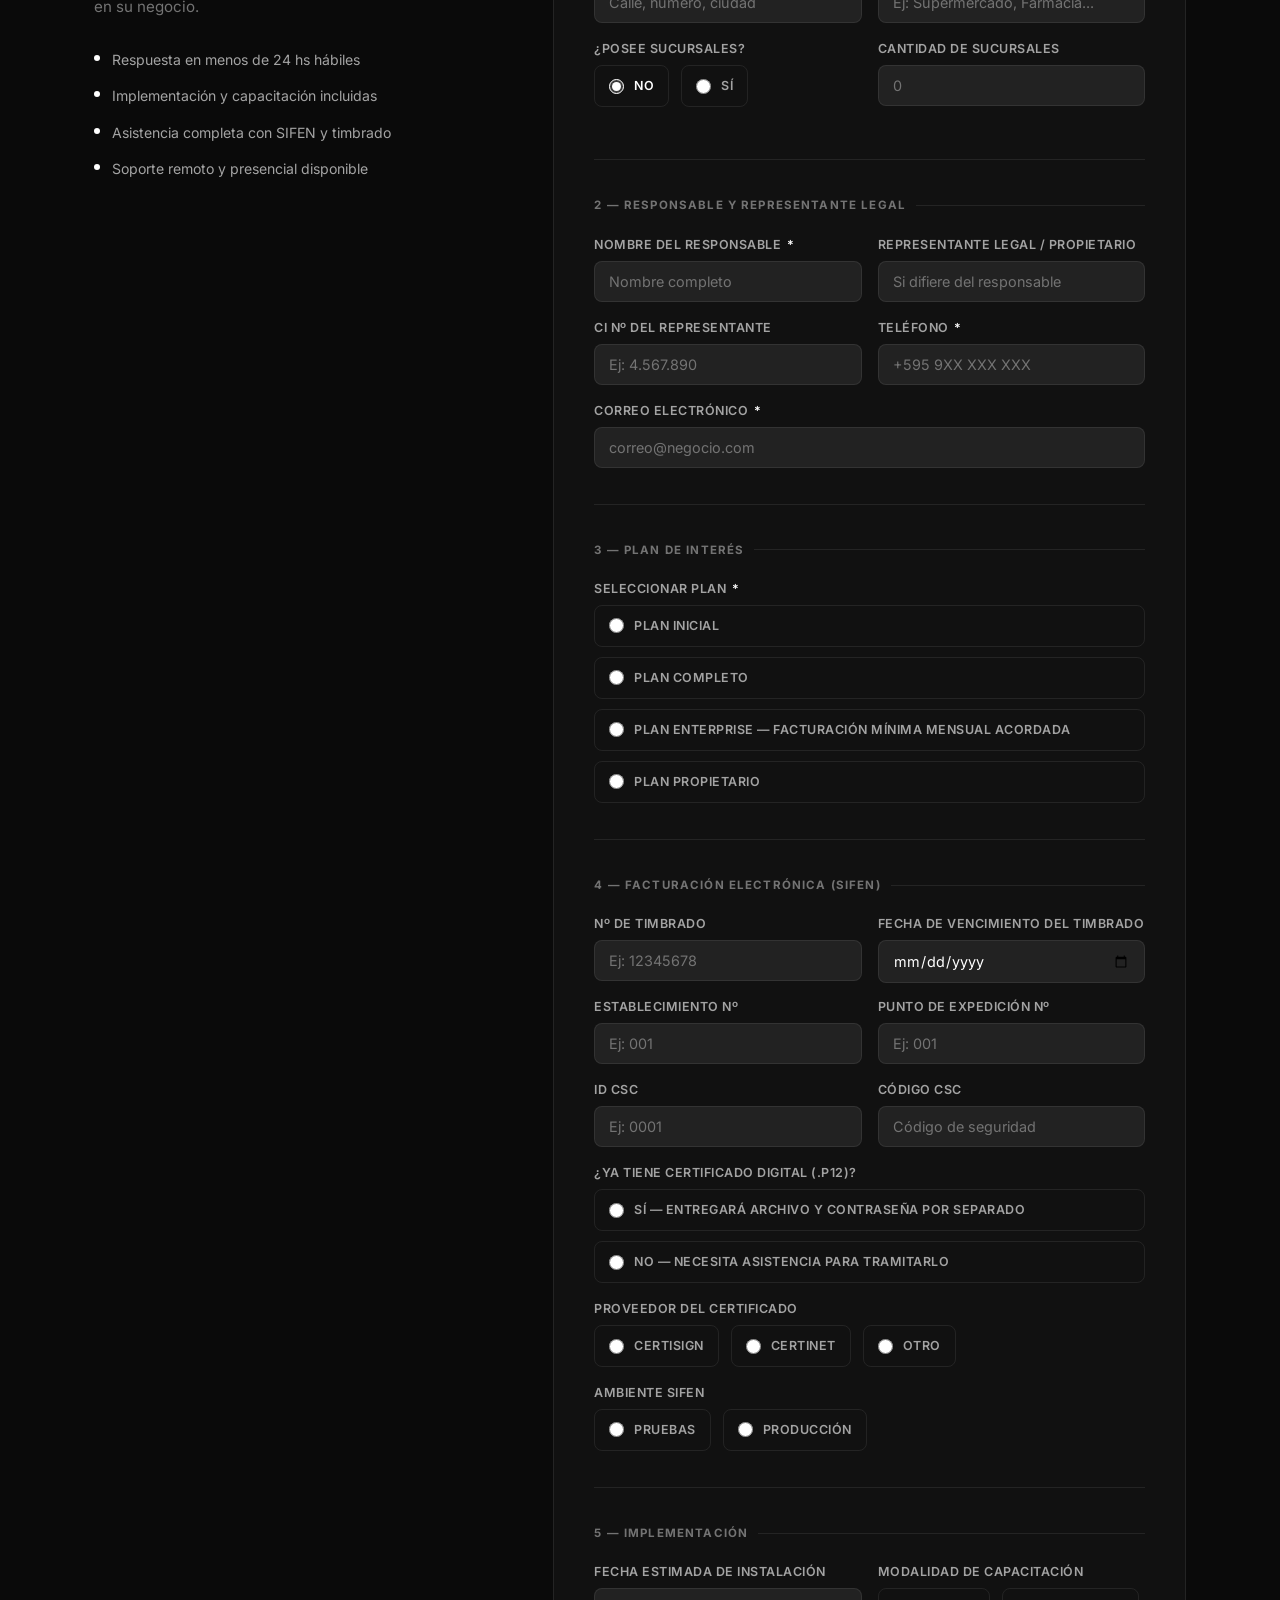
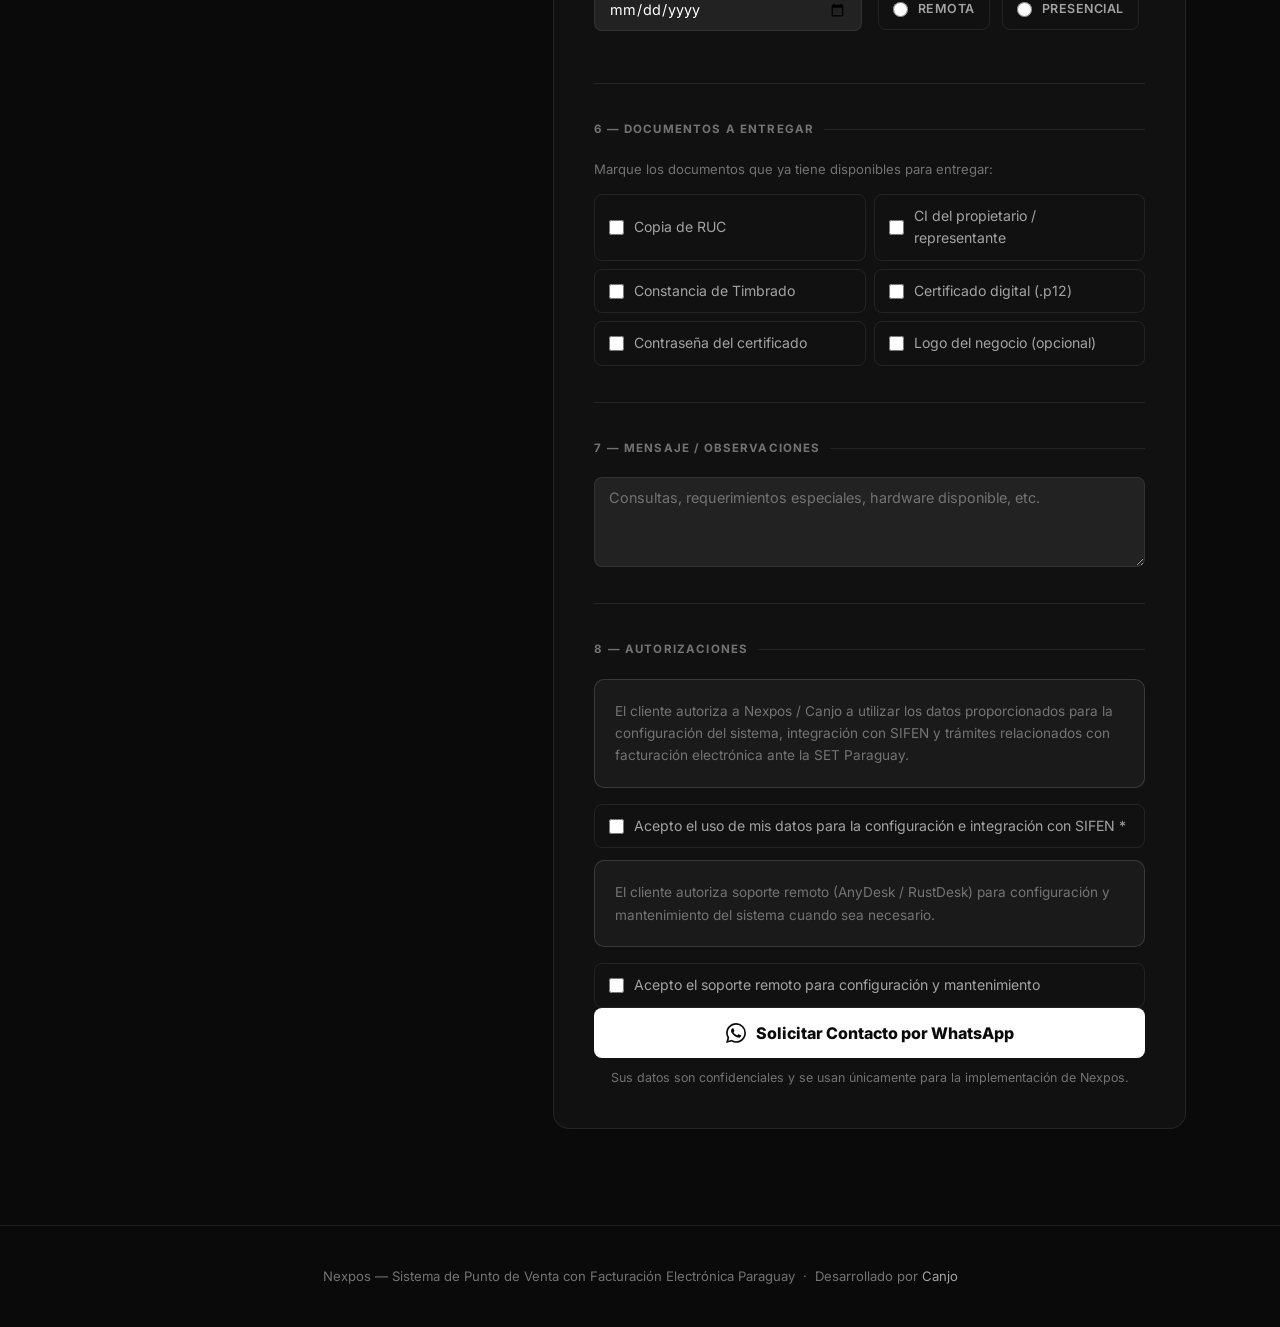
<file: simpos.html>
<!DOCTYPE html>
<html lang="es">
<head>
  <meta charset="UTF-8" />
  <meta name="viewport" content="width=device-width, initial-scale=1.0" />
  <title>Nexpos — Sistema de Punto de Venta Paraguay | Canjo</title>
  <meta name="description" content="Nexpos integra ventas, inventario, facturación electrónica, caja, clientes, reportes y múltiples sucursales en una sola plataforma moderna para Paraguay." />
  <link rel="preconnect" href="https://fonts.googleapis.com" />
  <link rel="preconnect" href="https://fonts.gstatic.com" crossorigin />
  <link href="https://fonts.googleapis.com/css2?family=Inter:wght@400;500;600;700;800;900&display=swap" rel="stylesheet" />
  <style>
    /* ===== RESET & BASE ===== */
    *, *::before, *::after { box-sizing: border-box; margin: 0; padding: 0; }
    html { scroll-behavior: smooth; font-size: 16px; }
    body { font-family: 'Inter', sans-serif; color: #e5e5e5; background: #0a0a0a; line-height: 1.6; overflow-x: hidden; }
    img { max-width: 100%; display: block; }
    a { text-decoration: none; color: inherit; }
    ul { list-style: none; }

    /* ===== VARIABLES ===== */
    :root {
      --primary: #ffffff;
      --dark: #0a0a0a;
      --dark2: #111111;
      --dark3: #1a1a1a;
      --dark4: #222222;
      --gray: #737373;
      --gray-light: #a3a3a3;
      --border: rgba(255,255,255,0.08);
      --border-strong: rgba(255,255,255,0.14);
      --radius: 12px;
      --shadow: 0 4px 24px rgba(0,0,0,0.4);
      --shadow-lg: 0 8px 40px rgba(0,0,0,0.6);
      --transition: 0.3s ease;
    }

    /* ===== CONTAINER ===== */
    .container { max-width: 1140px; margin: 0 auto; padding: 0 24px; }

    /* ===== BUTTONS ===== */
    .btn {
      display: inline-flex; align-items: center; justify-content: center;
      padding: 14px 28px; border-radius: 8px; font-weight: 700;
      font-size: 0.95rem; transition: all var(--transition); cursor: pointer;
      border: none; font-family: inherit;
    }
    .btn-primary { background: #fff; color: #0a0a0a; }
    .btn-primary:hover { background: #e5e5e5; transform: translateY(-2px); box-shadow: 0 8px 32px rgba(255,255,255,0.12); }
    .btn-secondary { background: transparent; color: #fff; border: 1px solid var(--border-strong); }
    .btn-secondary:hover { background: rgba(255,255,255,0.06); border-color: rgba(255,255,255,0.3); }

    /* ===== NAVBAR ===== */
    .navbar {
      position: fixed; top: 0; left: 0; right: 0; z-index: 1000;
      background: rgba(10,10,10,0.92); backdrop-filter: blur(16px);
      border-bottom: 1px solid var(--border);
    }
    .nav-inner { display: flex; align-items: center; justify-content: space-between; height: 68px; }
    .logo-img { height: 36px; width: auto; display: block; object-fit: contain; }
    .nav-back {
      display: inline-flex; align-items: center; gap: 8px;
      font-size: 0.88rem; font-weight: 500; color: var(--gray);
      transition: color var(--transition);
    }
    .nav-back:hover { color: #fff; }
    .nav-back svg { width: 16px; height: 16px; }
    .nav-cta { display: flex; align-items: center; gap: 16px; }
    .nav-cta a {
      font-size: 0.88rem; font-weight: 500; color: var(--gray);
      transition: color var(--transition);
    }
    .nav-cta a:hover { color: #fff; }
    .btn-nav {
      background: #fff; color: #0a0a0a; padding: 10px 22px;
      border-radius: 8px; font-weight: 700; font-size: 0.9rem;
      transition: background var(--transition);
    }
    .btn-nav:hover { background: #e5e5e5; }

    /* ===== BADGE ===== */
    .badge {
      display: inline-block; background: rgba(255,255,255,0.06); color: var(--gray-light);
      padding: 6px 14px; border-radius: 20px; font-size: 0.78rem; font-weight: 600;
      margin-bottom: 16px; letter-spacing: 0.06em; text-transform: uppercase;
      border: 1px solid var(--border);
    }

    /* ===== SECTION HEADER ===== */
    .section-header { text-align: center; margin-bottom: 56px; }
    .section-header h2 { font-size: clamp(1.8rem, 3vw, 2.4rem); font-weight: 800; color: #fff; margin-bottom: 12px; }
    .section-header p { font-size: 1.05rem; color: var(--gray); max-width: 560px; margin: 0 auto; }

    /* ===== HERO ===== */
    .hero {
      padding: 140px 0 96px;
      background: var(--dark);
      min-height: 100vh; display: flex; align-items: center;
      position: relative; overflow: hidden;
    }
    .hero::before {
      content: ''; position: absolute; top: -200px; right: -200px;
      width: 700px; height: 700px; border-radius: 50%;
      background: radial-gradient(circle, rgba(255,255,255,0.025) 0%, transparent 70%);
      pointer-events: none;
    }
    .hero::after {
      content: ''; position: absolute; bottom: -200px; left: -200px;
      width: 600px; height: 600px; border-radius: 50%;
      background: radial-gradient(circle, rgba(255,255,255,0.015) 0%, transparent 70%);
      pointer-events: none;
    }
    .hero-inner { position: relative; z-index: 1; }
    .hero h1 {
      font-size: clamp(2.4rem, 5vw, 4rem); line-height: 1.08;
      font-weight: 900; max-width: 860px; color: #fff;
      letter-spacing: -0.03em; margin-bottom: 24px;
    }
    .hero p {
      max-width: 680px; font-size: 1.1rem; color: var(--gray); line-height: 1.75;
      margin-bottom: 40px;
    }
    .cta-group { display: flex; gap: 16px; flex-wrap: wrap; }

    /* ===== MODULES ===== */
    .modules { padding: 96px 0; background: var(--dark2); border-top: 1px solid var(--border); border-bottom: 1px solid var(--border); }
    .grid {
      display: grid;
      grid-template-columns: repeat(auto-fit, minmax(260px, 1fr));
      gap: 1px; background: var(--border);
      border: 1px solid var(--border); border-radius: var(--radius); overflow: hidden;
    }
    .card {
      background: var(--dark2); padding: 32px 28px;
      border-top: 3px solid transparent;
      transition: background var(--transition);
    }
    .card:hover { background: var(--dark3); }
    .card.yellow { border-top-color: rgba(255,255,255,0.5); }
    .card.blue   { border-top-color: rgba(255,255,255,0.35); }
    .card.green  { border-top-color: rgba(255,255,255,0.25); }
    .card.purple { border-top-color: rgba(255,255,255,0.45); }
    .card.red    { border-top-color: rgba(255,255,255,0.3); }
    .card.orange { border-top-color: rgba(255,255,255,0.4); }
    .card.gray   { border-top-color: rgba(255,255,255,0.2); }
    .card.indigo { border-top-color: rgba(255,255,255,0.55); }
    .card h3 { font-size: 1rem; font-weight: 800; color: #fff; margin-bottom: 18px; }
    .card ul { display: flex; flex-direction: column; gap: 10px; }
    .card li { font-size: 0.85rem; color: var(--gray); display: flex; gap: 10px; align-items: flex-start; }
    .card li::before { content: '—'; color: var(--gray); flex-shrink: 0; }

    /* ===== STATS ===== */
    .stats { padding: 80px 0; background: var(--dark); border-top: 1px solid var(--border); }
    .stats-grid { display: grid; grid-template-columns: repeat(auto-fit, minmax(240px, 1fr)); gap: 1px; background: var(--border); border: 1px solid var(--border); border-radius: var(--radius); overflow: hidden; }
    .stat-item {
      background: var(--dark); padding: 48px 36px; text-align: center;
      transition: background var(--transition);
    }
    .stat-item:hover { background: var(--dark3); }
    .stat-item h3 { font-size: 3.2rem; font-weight: 900; color: #fff; margin-bottom: 10px; }
    .stat-item p { color: var(--gray); font-size: 0.9rem; }

    /* ===== BUSINESS ===== */
    .business { padding: 96px 0; background: var(--dark2); border-top: 1px solid var(--border); border-bottom: 1px solid var(--border); }
    .business-wrapper { display: grid; grid-template-columns: repeat(auto-fit, minmax(320px, 1fr)); gap: 64px; align-items: start; }
    .business-left h2 { font-size: clamp(1.6rem, 3vw, 2.2rem); font-weight: 900; color: #fff; line-height: 1.15; letter-spacing: -0.02em; margin-bottom: 20px; }
    .business-left p { color: var(--gray); font-size: 1rem; line-height: 1.75; margin-bottom: 32px; }
    .features { display: flex; flex-direction: column; gap: 14px; }
    .feature { display: flex; align-items: center; gap: 12px; font-size: 0.9rem; font-weight: 500; color: var(--gray-light); }
    .feature-dot { width: 6px; height: 6px; border-radius: 50%; background: #fff; flex-shrink: 0; }

    /* ===== SUPPORT BOX ===== */
    .support-box {
      background: var(--dark3); border: 1px solid var(--border-strong);
      border-radius: 16px; padding: 40px;
    }
    .support-box h3 { font-size: 1.3rem; font-weight: 800; color: #fff; margin-bottom: 28px; }
    .support-item { margin-bottom: 24px; padding-bottom: 24px; border-bottom: 1px solid var(--border); }
    .support-item:last-child { margin-bottom: 0; padding-bottom: 0; border-bottom: none; }
    .support-item h4 { font-size: 0.9rem; font-weight: 700; color: #fff; margin-bottom: 6px; }
    .support-item p { color: var(--gray); font-size: 0.85rem; line-height: 1.6; }

    /* ===== FOOTER ===== */
    footer {
      background: var(--dark); border-top: 1px solid var(--border);
      padding: 40px 0; text-align: center;
    }
    footer p { font-size: 0.82rem; color: var(--gray); }
    footer a { color: var(--gray-light); transition: color var(--transition); }
    footer a:hover { color: #fff; }

    /* ===== WHATSAPP FLOAT ===== */
    .whatsapp-float {
      position: fixed; bottom: 24px; right: 24px; z-index: 998;
      background: #25d366; color: #fff; width: 52px; height: 52px;
      border-radius: 50%; display: flex; align-items: center; justify-content: center;
      box-shadow: 0 4px 20px rgba(0,0,0,0.5);
      transition: transform var(--transition);
    }
    .whatsapp-float:hover { transform: scale(1.08); }

    /* ===== REGISTRO FORM ===== */
    .registro { padding: 96px 0; background: var(--dark); border-top: 1px solid var(--border); }
    .registro-inner { display: grid; grid-template-columns: 1fr 1.6fr; gap: 64px; align-items: start; }
    .registro-info h2 { font-size: clamp(1.6rem, 3vw, 2.2rem); font-weight: 800; color: #fff; line-height: 1.15; letter-spacing: -0.02em; margin-bottom: 16px; }
    .registro-info p { color: var(--gray); font-size: 0.95rem; line-height: 1.75; margin-bottom: 28px; }
    .registro-info .info-items { display: flex; flex-direction: column; gap: 14px; }
    .registro-info .info-item { display: flex; align-items: flex-start; gap: 12px; font-size: 0.88rem; color: var(--gray-light); }
    .registro-info .info-dot { width: 6px; height: 6px; border-radius: 50%; background: #fff; flex-shrink: 0; margin-top: 6px; }

    .reg-form { background: var(--dark2); border: 1px solid var(--border); border-radius: 16px; padding: 40px; }
    .form-section { margin-bottom: 36px; padding-bottom: 36px; border-bottom: 1px solid var(--border); }
    .form-section:last-of-type { margin-bottom: 0; padding-bottom: 0; border-bottom: none; }
    .form-section-title {
      font-size: 0.72rem; font-weight: 700; color: var(--gray);
      text-transform: uppercase; letter-spacing: 0.1em;
      margin-bottom: 20px; display: flex; align-items: center; gap: 10px;
    }
    .form-section-title::after { content: ''; flex: 1; height: 1px; background: var(--border); }
    .form-row { display: grid; grid-template-columns: 1fr 1fr; gap: 16px; }
    .form-row.single { grid-template-columns: 1fr; }
    .form-group { display: flex; flex-direction: column; gap: 6px; margin-bottom: 16px; }
    .form-group:last-child { margin-bottom: 0; }
    .form-group label { font-size: 0.78rem; font-weight: 600; color: var(--gray-light); letter-spacing: 0.04em; text-transform: uppercase; }
    .form-group label .req { color: #fff; margin-left: 2px; }
    .form-group input,
    .form-group select,
    .form-group textarea {
      width: 100%; padding: 11px 14px;
      background: var(--dark4); border: 1px solid var(--border);
      border-radius: 8px; color: #fff; font-size: 0.9rem; font-family: inherit;
      outline: none; transition: border-color var(--transition), box-shadow var(--transition);
    }
    .form-group input::placeholder,
    .form-group textarea::placeholder { color: var(--gray); }
    .form-group input:focus,
    .form-group select:focus,
    .form-group textarea:focus { border-color: rgba(255,255,255,0.3); box-shadow: 0 0 0 3px rgba(255,255,255,0.05); }
    .form-group select { appearance: none; background-image: url("data:image/svg+xml,%3Csvg xmlns='http://www.w3.org/2000/svg' width='12' height='12' viewBox='0 0 24 24' fill='none' stroke='%23737373' stroke-width='2'%3E%3Cpolyline points='6 9 12 15 18 9'/%3E%3C/svg%3E"); background-repeat: no-repeat; background-position: right 14px center; padding-right: 36px; cursor: pointer; }
    .form-group select option { background: #1a1a1a; }
    .form-group textarea { resize: vertical; min-height: 90px; }

    /* radio / checkbox groups */
    .check-group { display: flex; flex-direction: column; gap: 10px; }
    .check-group.inline { flex-direction: row; flex-wrap: wrap; gap: 12px; }
    .check-label {
      display: flex; align-items: center; gap: 10px;
      font-size: 0.88rem; color: var(--gray-light); cursor: pointer;
      padding: 10px 14px; border-radius: 8px; border: 1px solid var(--border);
      transition: border-color var(--transition), background var(--transition);
    }
    .check-label:hover { border-color: var(--border-strong); background: var(--dark3); }
    .check-label input[type="checkbox"],
    .check-label input[type="radio"] { accent-color: #fff; width: 15px; height: 15px; flex-shrink: 0; cursor: pointer; }
    .check-label input:checked + span { color: #fff; font-weight: 600; }

    /* docs checklist */
    .docs-grid { display: grid; grid-template-columns: 1fr 1fr; gap: 8px; }

    /* auth box */
    .auth-box {
      background: var(--dark3); border: 1px solid var(--border-strong);
      border-radius: 10px; padding: 20px; font-size: 0.85rem; color: var(--gray); line-height: 1.65;
      margin-bottom: 16px;
    }

    .btn-submit {
      width: 100%; padding: 15px; background: #fff; color: #0a0a0a;
      border: none; border-radius: 8px; font-size: 1rem; font-weight: 800;
      cursor: pointer; font-family: inherit; display: flex; align-items: center;
      justify-content: center; gap: 10px;
      transition: background var(--transition), transform var(--transition), box-shadow var(--transition);
    }
    .btn-submit:hover { background: #e5e5e5; transform: translateY(-2px); box-shadow: 0 8px 32px rgba(255,255,255,0.12); }
    .form-note { font-size: 0.78rem; color: var(--gray); text-align: center; margin-top: 10px; }

    /* ===== RESPONSIVE ===== */
    @media (max-width: 900px) {
      .registro-inner { grid-template-columns: 1fr; gap: 40px; }
    }
    @media (max-width: 768px) {
      .hero { padding: 120px 0 72px; min-height: auto; }
      .hero h1 { font-size: 2.2rem; }
      .hero p { font-size: 1rem; }
      .business-wrapper { gap: 40px; }
      .nav-cta .hide-mobile { display: none; }
      .form-row { grid-template-columns: 1fr; }
      .docs-grid { grid-template-columns: 1fr; }
      .reg-form { padding: 24px; }
    }
  </style>
</head>
<body>

  <!-- NAVBAR -->
  <nav class="navbar">
    <div class="container nav-inner">
      <a href="index.html" class="nav-back">
        <svg viewBox="0 0 24 24" fill="none" stroke="currentColor" stroke-width="2"><polyline points="15 18 9 12 15 6"/></svg>
        Volver a Canjo
      </a>
      <div class="nav-cta">
        <a href="#modulos" class="hide-mobile">Ver módulos</a>
        <a href="#registro" class="hide-mobile">Registrarse</a>
        <a href="#registro" class="btn-nav">Solicitar demo</a>
      </div>
    </div>
  </nav>

  <!-- HERO -->
  <section class="hero" id="inicio">
    <div class="container hero-inner">
      <span class="badge">Sistema de Punto de Venta · Paraguay</span>
      <h1>Todo lo que tu negocio necesita en un solo sistema</h1>
      <p>Nexpos integra ventas, inventario, facturación electrónica, caja, clientes, reportes y múltiples sucursales en una sola plataforma moderna, rápida y preparada para Paraguay.</p>
      <div class="cta-group">
        <a href="#modulos" class="btn btn-primary">Ver módulos</a>
        <a href="#registro" class="btn btn-secondary">Registrarse</a>
      </div>
    </div>
  </section>

  <!-- MÓDULOS -->
  <section class="modules" id="modulos">
    <div class="container">
      <div class="section-header">
        <h2>Módulos del Sistema</h2>
        <p>Una plataforma completa para administrar todo tu negocio.</p>
      </div>
      <div class="grid">

        <div class="card yellow">
          <h3>Punto de Venta (POS)</h3>
          <ul>
            <li>Ventas rápidas y táctiles</li>
            <li>Código de barras</li>
            <li>Múltiples métodos de pago</li>
            <li>Ventas a crédito</li>
            <li>Control de vuelto</li>
            <li>Descuentos y promociones</li>
          </ul>
        </div>

        <div class="card blue">
          <h3>Inventario y Stock</h3>
          <ul>
            <li>Stock en tiempo real</li>
            <li>Kardex completo</li>
            <li>Alertas de stock mínimo</li>
            <li>Reposición de mercadería</li>
            <li>Control de mermas</li>
            <li>Productos prioritarios</li>
          </ul>
        </div>

        <div class="card purple">
          <h3>Facturación Electrónica</h3>
          <ul>
            <li>Integración SIFEN</li>
            <li>Facturas electrónicas</li>
            <li>Notas de crédito y débito</li>
            <li>KuDE imprimible</li>
            <li>QR y CSC automático</li>
            <li>Consulta de estado SET</li>
          </ul>
        </div>

        <div class="card green">
          <h3>Caja y Tesorería</h3>
          <ul>
            <li>Apertura y cierre de caja</li>
            <li>Arqueo automático</li>
            <li>Ingresos y egresos</li>
            <li>Control de diferencias</li>
            <li>Historial de sesiones</li>
            <li>Auditoría completa</li>
          </ul>
        </div>

        <div class="card red">
          <h3>Clientes y Créditos</h3>
          <ul>
            <li>Base de clientes</li>
            <li>Cuenta corriente</li>
            <li>Pagos parciales</li>
            <li>Control de deudas</li>
            <li>Historial de compras</li>
            <li>Datos de contacto</li>
          </ul>
        </div>

        <div class="card gray">
          <h3>Usuarios y Seguridad</h3>
          <ul>
            <li>Roles y permisos</li>
            <li>Usuarios múltiples</li>
            <li>Registro de actividad</li>
            <li>Accesos seguros</li>
            <li>Control administrativo</li>
            <li>Auditoría del sistema</li>
          </ul>
        </div>

        <div class="card indigo">
          <h3>Dashboard y Reportes</h3>
          <ul>
            <li>Ventas del día</li>
            <li>Alertas críticas</li>
            <li>Resumen de caja</li>
            <li>Indicadores rápidos</li>
            <li>Reportes exportables</li>
            <li>Movimientos recientes</li>
          </ul>
        </div>

        <div class="card orange">
          <h3>Hardware y Periféricos</h3>
          <ul>
            <li>Impresoras térmicas</li>
            <li>Lectores de código</li>
            <li>Cajón portamonedas</li>
            <li>Pantallas táctiles</li>
            <li>Servidor local</li>
            <li>Configuración completa</li>
          </ul>
        </div>

      </div>
    </div>
  </section>

  <!-- STATS -->
  <section class="stats">
    <div class="container">
      <div class="stats-grid">
        <div class="stat-item">
          <h3>24/7</h3>
          <p>Acceso desde cualquier dispositivo</p>
        </div>
        <div class="stat-item">
          <h3>SIFEN</h3>
          <p>Integración oficial con SET Paraguay</p>
        </div>
        <div class="stat-item">
          <h3>100%</h3>
          <p>Operación centralizada y moderna</p>
        </div>
      </div>
    </div>
  </section>

  <!-- BUSINESS -->
  <section class="business" id="contacto">
    <div class="container">
      <div class="business-wrapper">

        <div class="business-left">
          <h2>Diseñado para negocios reales en Paraguay</h2>
          <p>Nexpos fue desarrollado para supermercados, despensas, restaurantes, tiendas, farmacias, ferreterías y negocios que necesitan rapidez, control y facturación electrónica.</p>
          <div class="features">
            <div class="feature"><div class="feature-dot"></div>Compatible con tablets y pantallas táctiles</div>
            <div class="feature"><div class="feature-dot"></div>Soporte multiusuario y múltiples cajas</div>
            <div class="feature"><div class="feature-dot"></div>Integración completa con SIFEN</div>
            <div class="feature"><div class="feature-dot"></div>Escalable desde pequeños comercios hasta empresas</div>
          </div>
        </div>

        <div class="support-box">
          <h3>Incluye soporte y acompañamiento</h3>
          <div class="support-item">
            <h4>Implementación</h4>
            <p>Configuración completa del sistema y capacitación.</p>
          </div>
          <div class="support-item">
            <h4>Facturación Electrónica</h4>
            <p>Ayuda con timbrado, CSC y habilitación SIFEN.</p>
          </div>
          <div class="support-item">
            <h4>Hardware</h4>
            <p>Configuración de impresoras, lectores y cajas.</p>
          </div>
          <div class="support-item">
            <h4>Soporte Técnico</h4>
            <p>Atención remota y asistencia operativa.</p>
          </div>
        </div>

      </div>
    </div>
  </section>

  <!-- REGISTRO DE NUEVOS CLIENTES -->
  <section class="registro" id="registro">
    <div class="container">
      <div class="registro-inner">

        <!-- INFO LATERAL -->
        <div class="registro-info">
          <span class="badge">Onboarding</span>
          <h2>Registro de Nuevos Clientes</h2>
          <p>Complete el formulario y nuestro equipo se pondrá en contacto para coordinar la implementación de Nexpos en su negocio.</p>
          <div class="info-items">
            <div class="info-item"><div class="info-dot"></div>Respuesta en menos de 24 hs hábiles</div>
            <div class="info-item"><div class="info-dot"></div>Implementación y capacitación incluidas</div>
            <div class="info-item"><div class="info-dot"></div>Asistencia completa con SIFEN y timbrado</div>
            <div class="info-item"><div class="info-dot"></div>Soporte remoto y presencial disponible</div>
          </div>
        </div>

        <!-- FORMULARIO -->
        <form class="reg-form" id="regForm" novalidate>

          <!-- SECCIÓN 1: DATOS DEL NEGOCIO -->
          <div class="form-section">
            <div class="form-section-title">1 — Datos del Negocio</div>
            <div class="form-row">
              <div class="form-group">
                <label>Nombre del Negocio <span class="req">*</span></label>
                <input type="text" id="negocio" placeholder="Ej: Supermercado Don Juan" required />
              </div>
              <div class="form-group">
                <label>RUC <span class="req">*</span></label>
                <input type="text" id="ruc" placeholder="Ej: 80012345-6" required />
              </div>
            </div>
            <div class="form-row">
              <div class="form-group">
                <label>Dirección</label>
                <input type="text" id="direccion" placeholder="Calle, número, ciudad" />
              </div>
              <div class="form-group">
                <label>Rubro / Actividad</label>
                <input type="text" id="rubro" placeholder="Ej: Supermercado, Farmacia..." />
              </div>
            </div>
            <div class="form-row">
              <div class="form-group">
                <label>¿Posee sucursales?</label>
                <div class="check-group inline">
                  <label class="check-label"><input type="radio" name="sucursales" value="No" checked /><span>No</span></label>
                  <label class="check-label"><input type="radio" name="sucursales" value="Sí" /><span>Sí</span></label>
                </div>
              </div>
              <div class="form-group">
                <label>Cantidad de sucursales</label>
                <input type="number" id="cantSucursales" placeholder="0" min="0" />
              </div>
            </div>
          </div>

          <!-- SECCIÓN 2: RESPONSABLE -->
          <div class="form-section">
            <div class="form-section-title">2 — Responsable y Representante Legal</div>
            <div class="form-row">
              <div class="form-group">
                <label>Nombre del Responsable <span class="req">*</span></label>
                <input type="text" id="responsable" placeholder="Nombre completo" required />
              </div>
              <div class="form-group">
                <label>Representante Legal / Propietario</label>
                <input type="text" id="repLegal" placeholder="Si difiere del responsable" />
              </div>
            </div>
            <div class="form-row">
              <div class="form-group">
                <label>CI Nº del Representante</label>
                <input type="text" id="ci" placeholder="Ej: 4.567.890" />
              </div>
              <div class="form-group">
                <label>Teléfono <span class="req">*</span></label>
                <input type="tel" id="telefono" placeholder="+595 9XX XXX XXX" required />
              </div>
            </div>
            <div class="form-row single">
              <div class="form-group">
                <label>Correo Electrónico <span class="req">*</span></label>
                <input type="email" id="email" placeholder="correo@negocio.com" required />
              </div>
            </div>
          </div>

          <!-- SECCIÓN 3: PLAN -->
          <div class="form-section">
            <div class="form-section-title">3 — Plan de Interés</div>
            <div class="form-group">
              <label>Seleccionar plan <span class="req">*</span></label>
              <div class="check-group">
                <label class="check-label"><input type="radio" name="plan" value="PLAN INICIAL" required /><span>Plan Inicial</span></label>
                <label class="check-label"><input type="radio" name="plan" value="PLAN COMPLETO" /><span>Plan Completo</span></label>
                <label class="check-label"><input type="radio" name="plan" value="PLAN ENTERPRISE" /><span>Plan Enterprise — facturación mínima mensual acordada</span></label>
                <label class="check-label"><input type="radio" name="plan" value="PLAN PROPIETARIO" /><span>Plan Propietario</span></label>
              </div>
            </div>
          </div>

          <!-- SECCIÓN 4: SIFEN / FACTURACIÓN ELECTRÓNICA -->
          <div class="form-section">
            <div class="form-section-title">4 — Facturación Electrónica (SIFEN)</div>
            <div class="form-row">
              <div class="form-group">
                <label>Nº de Timbrado</label>
                <input type="text" id="timbrado" placeholder="Ej: 12345678" />
              </div>
              <div class="form-group">
                <label>Fecha de vencimiento del timbrado</label>
                <input type="date" id="vencTimbrado" />
              </div>
            </div>
            <div class="form-row">
              <div class="form-group">
                <label>Establecimiento Nº</label>
                <input type="text" id="establecimiento" placeholder="Ej: 001" />
              </div>
              <div class="form-group">
                <label>Punto de Expedición Nº</label>
                <input type="text" id="puntoExp" placeholder="Ej: 001" />
              </div>
            </div>
            <div class="form-row">
              <div class="form-group">
                <label>ID CSC</label>
                <input type="text" id="idCsc" placeholder="Ej: 0001" />
              </div>
              <div class="form-group">
                <label>Código CSC</label>
                <input type="text" id="csc" placeholder="Código de seguridad" />
              </div>
            </div>
            <div class="form-group">
              <label>¿Ya tiene certificado digital (.p12)?</label>
              <div class="check-group">
                <label class="check-label"><input type="radio" name="cert" value="Sí — entregará archivo y contraseña por separado" /><span>Sí — entregará archivo y contraseña por separado</span></label>
                <label class="check-label"><input type="radio" name="cert" value="No — necesita asistencia para tramitarlo" /><span>No — necesita asistencia para tramitarlo</span></label>
              </div>
            </div>
            <div class="form-group">
              <label>Proveedor del certificado</label>
              <div class="check-group inline">
                <label class="check-label"><input type="radio" name="provCert" value="CertiSign" /><span>CertiSign</span></label>
                <label class="check-label"><input type="radio" name="provCert" value="Certinet" /><span>Certinet</span></label>
                <label class="check-label"><input type="radio" name="provCert" value="Otro" /><span>Otro</span></label>
              </div>
            </div>
            <div class="form-group">
              <label>Ambiente SIFEN</label>
              <div class="check-group inline">
                <label class="check-label"><input type="radio" name="ambiente" value="Pruebas" /><span>Pruebas</span></label>
                <label class="check-label"><input type="radio" name="ambiente" value="Producción" /><span>Producción</span></label>
              </div>
            </div>
          </div>

          <!-- SECCIÓN 5: IMPLEMENTACIÓN -->
          <div class="form-section">
            <div class="form-section-title">5 — Implementación</div>
            <div class="form-row">
              <div class="form-group">
                <label>Fecha estimada de instalación</label>
                <input type="date" id="fechaInstalacion" />
              </div>
              <div class="form-group">
                <label>Modalidad de capacitación</label>
                <div class="check-group inline">
                  <label class="check-label"><input type="radio" name="modalidad" value="Remota" /><span>Remota</span></label>
                  <label class="check-label"><input type="radio" name="modalidad" value="Presencial" /><span>Presencial</span></label>
                </div>
              </div>
            </div>
          </div>

          <!-- SECCIÓN 6: DOCUMENTOS -->
          <div class="form-section">
            <div class="form-section-title">6 — Documentos a Entregar</div>
            <p style="font-size:0.82rem;color:var(--gray);margin-bottom:14px;">Marque los documentos que ya tiene disponibles para entregar:</p>
            <div class="docs-grid">
              <label class="check-label"><input type="checkbox" name="docs" value="Copia de RUC" /><span>Copia de RUC</span></label>
              <label class="check-label"><input type="checkbox" name="docs" value="CI del propietario/representante" /><span>CI del propietario / representante</span></label>
              <label class="check-label"><input type="checkbox" name="docs" value="Constancia de Timbrado" /><span>Constancia de Timbrado</span></label>
              <label class="check-label"><input type="checkbox" name="docs" value="Certificado digital (.p12)" /><span>Certificado digital (.p12)</span></label>
              <label class="check-label"><input type="checkbox" name="docs" value="Contraseña del certificado" /><span>Contraseña del certificado</span></label>
              <label class="check-label"><input type="checkbox" name="docs" value="Logo del negocio" /><span>Logo del negocio (opcional)</span></label>
            </div>
          </div>

          <!-- SECCIÓN 7: MENSAJE -->
          <div class="form-section">
            <div class="form-section-title">7 — Mensaje / Observaciones</div>
            <div class="form-group">
              <textarea id="mensaje" placeholder="Consultas, requerimientos especiales, hardware disponible, etc."></textarea>
            </div>
          </div>

          <!-- SECCIÓN 8: AUTORIZACIONES -->
          <div class="form-section">
            <div class="form-section-title">8 — Autorizaciones</div>
            <div class="auth-box">
              El cliente autoriza a Nexpos / Canjo a utilizar los datos proporcionados para la configuración del sistema, integración con SIFEN y trámites relacionados con facturación electrónica ante la SET Paraguay.
            </div>
            <label class="check-label" style="margin-bottom:12px;">
              <input type="checkbox" id="authDatos" required />
              <span>Acepto el uso de mis datos para la configuración e integración con SIFEN <span class="req">*</span></span>
            </label>
            <div class="auth-box">
              El cliente autoriza soporte remoto (AnyDesk / RustDesk) para configuración y mantenimiento del sistema cuando sea necesario.
            </div>
            <label class="check-label">
              <input type="checkbox" id="authSoporte" />
              <span>Acepto el soporte remoto para configuración y mantenimiento</span>
            </label>
          </div>

          <!-- SUBMIT -->
          <button type="submit" class="btn-submit">
            <svg viewBox="0 0 24 24" fill="currentColor" width="20" height="20"><path d="M17.472 14.382c-.297-.149-1.758-.867-2.03-.967-.273-.099-.471-.148-.67.15-.197.297-.767.966-.94 1.164-.173.199-.347.223-.644.075-.297-.15-1.255-.463-2.39-1.475-.883-.788-1.48-1.761-1.653-2.059-.173-.297-.018-.458.13-.606.134-.133.298-.347.446-.52.149-.174.198-.298.298-.497.099-.198.05-.371-.025-.52-.075-.149-.669-1.612-.916-2.207-.242-.579-.487-.5-.669-.51-.173-.008-.371-.01-.57-.01-.198 0-.52.074-.792.372-.272.297-1.04 1.016-1.04 2.479 0 1.462 1.065 2.875 1.213 3.074.149.198 2.096 3.2 5.077 4.487.709.306 1.262.489 1.694.625.712.227 1.36.195 1.871.118.571-.085 1.758-.719 2.006-1.413.248-.694.248-1.289.173-1.413-.074-.124-.272-.198-.57-.347m-5.421 7.403h-.004a9.87 9.87 0 01-5.031-1.378l-.361-.214-3.741.982.998-3.648-.235-.374a9.86 9.86 0 01-1.51-5.26c.001-5.45 4.436-9.884 9.888-9.884 2.64 0 5.122 1.03 6.988 2.898a9.825 9.825 0 012.893 6.994c-.003 5.45-4.437 9.884-9.885 9.884m8.413-18.297A11.815 11.815 0 0012.05 0C5.495 0 .16 5.335.157 11.892c0 2.096.547 4.142 1.588 5.945L.057 24l6.305-1.654a11.882 11.882 0 005.683 1.448h.005c6.554 0 11.89-5.335 11.893-11.893a11.821 11.821 0 00-3.48-8.413z"/></svg>
            Solicitar Contacto por WhatsApp
          </button>
          <p class="form-note">Sus datos son confidenciales y se usan únicamente para la implementación de Nexpos.</p>

        </form>
      </div>
    </div>
  </section>

  <!-- FOOTER -->
  <footer>
    <div class="container">
      <p>Nexpos — Sistema de Punto de Venta con Facturación Electrónica Paraguay &nbsp;·&nbsp; Desarrollado por <a href="index.html">Canjo</a></p>
    </div>
  </footer>

  <!-- WHATSAPP FLOTANTE -->
  <a href="https://wa.me/595962375636?text=Hola%2C%20quiero%20información%20sobre%20Nexpos" target="_blank" rel="noopener" class="whatsapp-float" aria-label="Contactar por WhatsApp">
    <svg viewBox="0 0 24 24" fill="currentColor" width="28" height="28"><path d="M17.472 14.382c-.297-.149-1.758-.867-2.03-.967-.273-.099-.471-.148-.67.15-.197.297-.767.966-.94 1.164-.173.199-.347.223-.644.075-.297-.15-1.255-.463-2.39-1.475-.883-.788-1.48-1.761-1.653-2.059-.173-.297-.018-.458.13-.606.134-.133.298-.347.446-.52.149-.174.198-.298.298-.497.099-.198.05-.371-.025-.52-.075-.149-.669-1.612-.916-2.207-.242-.579-.487-.5-.669-.51-.173-.008-.371-.01-.57-.01-.198 0-.52.074-.792.372-.272.297-1.04 1.016-1.04 2.479 0 1.462 1.065 2.875 1.213 3.074.149.198 2.096 3.2 5.077 4.487.709.306 1.262.489 1.694.625.712.227 1.36.195 1.871.118.571-.085 1.758-.719 2.006-1.413.248-.694.248-1.289.173-1.413-.074-.124-.272-.198-.57-.347m-5.421 7.403h-.004a9.87 9.87 0 01-5.031-1.378l-.361-.214-3.741.982.998-3.648-.235-.374a9.86 9.86 0 01-1.51-5.26c.001-5.45 4.436-9.884 9.888-9.884 2.64 0 5.122 1.03 6.988 2.898a9.825 9.825 0 012.893 6.994c-.003 5.45-4.437 9.884-9.885 9.884m8.413-18.297A11.815 11.815 0 0012.05 0C5.495 0 .16 5.335.157 11.892c0 2.096.547 4.142 1.588 5.945L.057 24l6.305-1.654a11.882 11.882 0 005.683 1.448h.005c6.554 0 11.89-5.335 11.893-11.893a11.821 11.821 0 00-3.48-8.413z"/></svg>
  </a>

  <script>
  document.getElementById('regForm').addEventListener('submit', function(e) {
    e.preventDefault();

    const v  = id => (document.getElementById(id)?.value || '').trim();
    const r  = name => { const el = document.querySelector(`input[name="${name}"]:checked`); return el ? el.value : '—'; };
    const cb = name => Array.from(document.querySelectorAll(`input[name="${name}"]:checked`)).map(el => el.value);

    // Validaciones
    if (!v('negocio'))     { alert('Por favor ingrese el nombre del negocio.'); return; }
    if (!v('ruc'))         { alert('Por favor ingrese el RUC.'); return; }
    if (!v('responsable')) { alert('Por favor ingrese el nombre del responsable.'); return; }
    if (!v('telefono'))    { alert('Por favor ingrese el teléfono.'); return; }
    if (!v('email'))       { alert('Por favor ingrese el correo electrónico.'); return; }
    if (!document.querySelector('input[name="plan"]:checked')) { alert('Por favor seleccione un plan.'); return; }
    if (!document.getElementById('authDatos').checked) { alert('Debe aceptar la autorización de uso de datos para continuar.'); return; }

    const docs = cb('docs');
    const docsStr = docs.length ? docs.join(', ') : '—';
    const sucursales = r('sucursales');

    const lineas = [
      '🏪 *REGISTRO NEXPOS — NUEVO CLIENTE*',
      '',
      '━━━━━━━━━━━━━━━━━━━━━━━━',
      '📋 *DATOS DEL NEGOCIO*',
      `• Negocio: ${v('negocio')}`,
      `• RUC: ${v('ruc')}`,
      `• Dirección: ${v('direccion') || '—'}`,
      `• Rubro: ${v('rubro') || '—'}`,
      `• Sucursales: ${sucursales}${sucursales === 'Sí' ? ' (' + (v('cantSucursales') || '?') + ')' : ''}`,
      '',
      '👤 *RESPONSABLE*',
      `• Responsable: ${v('responsable')}`,
      `• Rep. Legal: ${v('repLegal') || '—'}`,
      `• CI: ${v('ci') || '—'}`,
      `• Teléfono: ${v('telefono')}`,
      `• Email: ${v('email')}`,
      '',
      '💼 *PLAN SELECCIONADO*',
      `• ${r('plan')}`,
      '',
      '🧾 *FACTURACIÓN ELECTRÓNICA (SIFEN)*',
      `• Timbrado: ${v('timbrado') || '—'}`,
      `• Venc. Timbrado: ${v('vencTimbrado') || '—'}`,
      `• Establecimiento: ${v('establecimiento') || '—'}`,
      `• Punto de Expedición: ${v('puntoExp') || '—'}`,
      `• ID CSC: ${v('idCsc') || '—'}`,
      `• CSC: ${v('csc') || '—'}`,
      `• Certificado digital: ${r('cert')}`,
      `• Proveedor cert.: ${r('provCert')}`,
      `• Ambiente SIFEN: ${r('ambiente')}`,
      '',
      '🔧 *IMPLEMENTACIÓN*',
      `• Fecha estimada: ${v('fechaInstalacion') || '—'}`,
      `• Modalidad: ${r('modalidad')}`,
      '',
      '📁 *DOCUMENTOS DISPONIBLES*',
      `• ${docsStr}`,
      '',
      '💬 *OBSERVACIONES*',
      `${v('mensaje') || '—'}`,
      '',
      '✅ *AUTORIZACIONES*',
      `• Uso de datos SIFEN: ${document.getElementById('authDatos').checked ? 'Aceptado' : 'No aceptado'}`,
      `• Soporte remoto: ${document.getElementById('authSoporte').checked ? 'Aceptado' : 'No aceptado'}`,
      '━━━━━━━━━━━━━━━━━━━━━━━━',
    ];

    const texto = lineas.join('\n');
    window.open('https://wa.me/595962375636?text=' + encodeURIComponent(texto), '_blank');
  });
  </script>

</body>
</html>
</file>
<file: styles.css>
/* ===== RESET & BASE ===== */
*, *::before, *::after { box-sizing: border-box; margin: 0; padding: 0; }
html { scroll-behavior: smooth; font-size: 16px; }
body { font-family: 'Inter', sans-serif; color: #e5e5e5; background: #0a0a0a; line-height: 1.6; overflow-x: hidden; }
img { max-width: 100%; display: block; }
a { text-decoration: none; color: inherit; }
ul { list-style: none; }

/* ===== VARIABLES ===== */
:root {
  --primary: #ffffff;
  --primary-dark: #d4d4d4;
  --primary-light: rgba(255,255,255,0.06);
  --accent: #a3a3a3;
  --dark: #0a0a0a;
  --dark2: #111111;
  --dark3: #1a1a1a;
  --dark4: #222222;
  --gray: #737373;
  --gray-light: #a3a3a3;
  --light: #141414;
  --border: rgba(255,255,255,0.08);
  --border-strong: rgba(255,255,255,0.14);
  --radius: 12px;
  --shadow: 0 4px 24px rgba(0,0,0,0.4);
  --shadow-lg: 0 8px 40px rgba(0,0,0,0.6);
  --transition: 0.3s ease;
}

/* ===== CONTAINER ===== */
.container { max-width: 1140px; margin: 0 auto; padding: 0 24px; }

/* ===== BUTTONS ===== */
.btn-primary {
  display: inline-block; background: #fff; color: #0a0a0a;
  padding: 14px 28px; border-radius: 8px; font-weight: 700; font-size: 0.95rem;
  transition: background var(--transition), transform var(--transition), box-shadow var(--transition);
  border: none; cursor: pointer; letter-spacing: 0.01em;
}
.btn-primary:hover { background: #e5e5e5; transform: translateY(-2px); box-shadow: 0 8px 32px rgba(255,255,255,0.12); }
.btn-ghost {
  display: inline-block; background: transparent; color: #fff;
  padding: 14px 28px; border-radius: 8px; font-weight: 600; font-size: 0.95rem;
  border: 1px solid var(--border-strong); transition: all var(--transition);
}
.btn-ghost:hover { background: var(--primary-light); border-color: rgba(255,255,255,0.3); }
.btn-full { width: 100%; text-align: center; }
.btn-nav {
  background: #fff; color: #0a0a0a; padding: 10px 22px;
  border-radius: 8px; font-weight: 700; font-size: 0.9rem;
  transition: background var(--transition);
}
.btn-nav:hover { background: #e5e5e5; }
.btn-whatsapp {
  display: inline-flex; align-items: center; gap: 10px;
  background: #25d366; color: #fff; padding: 14px 28px;
  border-radius: 8px; font-weight: 600; font-size: 0.95rem;
  transition: background var(--transition), transform var(--transition);
}
.btn-whatsapp:hover { background: #1ebe5d; transform: translateY(-2px); }
.btn-sticky {
  display: inline-block; background: #fff; color: #0a0a0a;
  padding: 12px 24px; border-radius: 8px; font-weight: 700; font-size: 0.9rem;
  transition: background var(--transition), box-shadow var(--transition);
  box-shadow: 0 4px 20px rgba(0,0,0,0.5);
}
.btn-sticky:hover { background: #e5e5e5; }

/* ===== BADGE ===== */
.badge {
  display: inline-block; background: var(--primary-light); color: var(--gray-light);
  padding: 6px 14px; border-radius: 20px; font-size: 0.78rem; font-weight: 600;
  margin-bottom: 16px; letter-spacing: 0.06em; text-transform: uppercase;
  border: 1px solid var(--border);
}

/* ===== SECTION HEADER ===== */
.section-header { text-align: center; margin-bottom: 56px; }
.section-header h2 { font-size: clamp(1.8rem, 3vw, 2.4rem); font-weight: 800; color: #fff; margin-bottom: 12px; }
.section-header p { font-size: 1.05rem; color: var(--gray); max-width: 560px; margin: 0 auto; }

/* ===== STICKY CTA ===== */
.sticky-cta {
  position: fixed; bottom: 90px; right: 24px; z-index: 999;
  opacity: 0; transform: translateY(20px);
  transition: opacity var(--transition), transform var(--transition);
}
.sticky-cta.visible { opacity: 1; transform: translateY(0); }

/* ===== NAVBAR ===== */
.navbar {
  position: fixed; top: 0; left: 0; right: 0; z-index: 1000;
  background: rgba(10,10,10,0.92); backdrop-filter: blur(16px);
  border-bottom: 1px solid var(--border);
  transition: box-shadow var(--transition);
}
.navbar.scrolled { box-shadow: 0 2px 24px rgba(0,0,0,0.6); }
.nav-inner { display: flex; align-items: center; justify-content: space-between; height: 68px; }
.logo { display: inline-flex; align-items: center; }
.logo span { color: var(--gray); }
.logo-img { height: 36px; width: auto; display: block; object-fit: contain; }
.nav-links { display: flex; align-items: center; gap: 32px; }
.nav-links a { font-size: 0.88rem; font-weight: 500; color: var(--gray); transition: color var(--transition); }
.nav-links a:hover { color: #fff; }
.nav-toggle { display: none; background: none; border: none; font-size: 1.4rem; cursor: pointer; color: #fff; }

/* ===== HERO ===== */
.hero {
  padding: 140px 0 80px;
  background: var(--dark);
  min-height: 100vh; display: flex; align-items: center;
  position: relative; overflow: hidden;
}
.hero::before {
  content: ''; position: absolute; top: -200px; right: -200px;
  width: 600px; height: 600px; border-radius: 50%;
  background: radial-gradient(circle, rgba(255,255,255,0.03) 0%, transparent 70%);
  pointer-events: none;
}
.hero-inner { display: grid; grid-template-columns: 1fr 1fr; gap: 64px; align-items: center; position: relative; }
.hero-text h1 { font-size: clamp(2rem, 4vw, 3.2rem); font-weight: 800; color: #fff; line-height: 1.15; margin-bottom: 20px; letter-spacing: -0.02em; }
.hero-sub { font-size: 1.05rem; color: var(--gray); margin-bottom: 32px; max-width: 480px; line-height: 1.7; }
.hero-actions { display: flex; gap: 16px; flex-wrap: wrap; margin-bottom: 48px; }
.hero-stats { display: flex; gap: 32px; padding-top: 16px; border-top: 1px solid var(--border); }
.stat { display: flex; flex-direction: column; }
.stat strong { font-size: 1.5rem; font-weight: 800; color: #fff; }
.stat span { font-size: 0.78rem; color: var(--gray); margin-top: 2px; }

/* MOCKUP */
.hero-visual { display: flex; justify-content: center; }
.mockup-card {
  background: var(--dark3); border-radius: 16px; box-shadow: var(--shadow-lg);
  width: 100%; max-width: 420px; overflow: hidden;
  border: 1px solid var(--border);
  animation: float 4s ease-in-out infinite;
}
@keyframes float { 0%,100%{transform:translateY(0)} 50%{transform:translateY(-12px)} }
.mockup-bar { background: var(--dark4); padding: 12px 16px; display: flex; gap: 6px; border-bottom: 1px solid var(--border); }
.mockup-bar span { width: 10px; height: 10px; border-radius: 50%; background: #333; }
.mockup-bar span:nth-child(1) { background: #444; }
.mockup-bar span:nth-child(2) { background: #555; }
.mockup-bar span:nth-child(3) { background: #666; }
.mockup-content { padding: 24px; display: flex; flex-direction: column; gap: 14px; }
.mockup-row { height: 10px; border-radius: 6px; background: var(--dark4); }
.mockup-row.wide { width: 80%; }
.mockup-row.medium { width: 60%; }
.mockup-row.short { width: 40%; }
.mockup-cols { display: grid; grid-template-columns: 1fr 1fr 1fr; gap: 10px; }
.mockup-block { height: 60px; border-radius: 8px; background: var(--dark4); border: 1px solid var(--border); }

/* ===== PROBLEMS ===== */
.problems { padding: 96px 0; background: var(--dark2); border-top: 1px solid var(--border); border-bottom: 1px solid var(--border); }
.problems-grid { display: grid; grid-template-columns: repeat(auto-fit, minmax(240px, 1fr)); gap: 1px; background: var(--border); border: 1px solid var(--border); border-radius: var(--radius); overflow: hidden; }
.problem-card {
  background: var(--dark2); padding: 32px 28px;
  transition: background var(--transition);
}
.problem-card:hover { background: var(--dark3); }
.problem-icon { margin-bottom: 16px; color: var(--gray-light); }
.problem-icon svg { width: 28px; height: 28px; }
.problem-card h3 { color: #fff; font-size: 0.95rem; font-weight: 700; margin-bottom: 8px; }
.problem-card p { color: var(--gray); font-size: 0.88rem; line-height: 1.6; }

/* ===== SERVICES ===== */
.services { padding: 96px 0; background: var(--dark); }
.services-grid { display: grid; grid-template-columns: repeat(auto-fit, minmax(300px, 1fr)); gap: 1px; background: var(--border); border: 1px solid var(--border); border-radius: var(--radius); overflow: hidden; }
.service-card {
  background: var(--dark); padding: 36px 32px;
  transition: background var(--transition);
}
.service-card:hover { background: var(--dark3); }
.service-icon { margin-bottom: 20px; color: var(--gray-light); }
.service-icon svg { width: 28px; height: 28px; }
.service-card h3 { font-size: 1rem; font-weight: 700; color: #fff; margin-bottom: 10px; }
.service-card p { font-size: 0.88rem; color: var(--gray); line-height: 1.6; }

/* ===== ABOUT ===== */
.about { padding: 96px 0; background: var(--dark2); border-top: 1px solid var(--border); border-bottom: 1px solid var(--border); }
.about-inner { display: grid; grid-template-columns: 1fr 1fr; gap: 80px; align-items: center; }
.about-text h2 { font-size: clamp(1.6rem, 3vw, 2.2rem); font-weight: 800; color: #fff; margin-bottom: 20px; letter-spacing: -0.02em; }
.about-text p { color: var(--gray); margin-bottom: 16px; line-height: 1.7; }
.about-text .btn-primary { margin-top: 8px; }
.about-values { display: flex; flex-direction: column; gap: 0; border: 1px solid var(--border); border-radius: var(--radius); overflow: hidden; }
.value-item { display: flex; gap: 16px; align-items: flex-start; padding: 24px; border-bottom: 1px solid var(--border); transition: background var(--transition); }
.value-item:last-child { border-bottom: none; }
.value-item:hover { background: var(--dark3); }
.value-icon { flex-shrink: 0; margin-top: 2px; color: var(--gray-light); }
.value-icon svg { width: 20px; height: 20px; }
.value-item h4 { font-size: 0.9rem; font-weight: 700; color: #fff; margin-bottom: 4px; }
.value-item p { font-size: 0.85rem; color: var(--gray); }

/* ===== METHOD ===== */
.method { padding: 96px 0; background: var(--dark); }
.method-steps { display: flex; align-items: flex-start; gap: 0; flex-wrap: wrap; justify-content: center; border: 1px solid var(--border); border-radius: var(--radius); overflow: hidden; }
.step {
  background: var(--dark); padding: 36px 28px;
  flex: 1; min-width: 200px; border-right: 1px solid var(--border);
  text-align: left; transition: background var(--transition);
}
.step:last-child { border-right: none; }
.step:hover { background: var(--dark3); }
.step-num { font-size: 2.5rem; font-weight: 800; color: var(--border-strong); margin-bottom: 16px; line-height: 1; }
.step h3 { font-size: 0.95rem; font-weight: 700; color: #fff; margin-bottom: 8px; }
.step p { font-size: 0.85rem; color: var(--gray); margin-bottom: 16px; line-height: 1.6; }
.step-time { display: inline-block; background: var(--primary-light); color: var(--gray-light); padding: 4px 12px; border-radius: 20px; font-size: 0.75rem; font-weight: 600; border: 1px solid var(--border); }
.step-arrow { display: none; }

/* ===== SECTORS ===== */
.sectors { padding: 96px 0; background: var(--dark2); border-top: 1px solid var(--border); border-bottom: 1px solid var(--border); }
.sectors-grid { display: grid; grid-template-columns: repeat(auto-fit, minmax(160px, 1fr)); gap: 1px; background: var(--border); border: 1px solid var(--border); border-radius: var(--radius); overflow: hidden; }
.sector-card {
  background: var(--dark2); padding: 28px 20px;
  text-align: center; transition: background var(--transition);
}
.sector-card:hover { background: var(--dark3); }
.sector-icon { margin: 0 auto 12px; color: var(--gray-light); }
.sector-icon svg { width: 24px; height: 24px; }
.sector-card p { font-size: 0.85rem; font-weight: 600; color: #fff; }

/* ===== TESTIMONIALS ===== */
.testimonials { padding: 96px 0; background: var(--dark); }
.testimonials-grid { display: grid; grid-template-columns: repeat(auto-fit, minmax(280px, 1fr)); gap: 1px; background: var(--border); border: 1px solid var(--border); border-radius: var(--radius); overflow: hidden; }
.testimonial-card {
  background: var(--dark); padding: 36px 32px;
  transition: background var(--transition);
}
.testimonial-card:hover { background: var(--dark3); }
.testimonial-card > p { color: var(--gray-light); font-size: 0.95rem; margin-bottom: 24px; line-height: 1.7; }
.testimonial-author strong { color: #fff; font-size: 0.88rem; display: block; }
.testimonial-author span { color: var(--gray); font-size: 0.8rem; }

/* ===== PRICING ===== */
.pricing { padding: 96px 0; background: var(--dark2); border-top: 1px solid var(--border); border-bottom: 1px solid var(--border); }
.pricing-grid { display: grid; grid-template-columns: repeat(auto-fit, minmax(280px, 1fr)); gap: 1px; background: var(--border); border: 1px solid var(--border); border-radius: var(--radius); overflow: hidden; align-items: start; }
.pricing-card {
  background: var(--dark2); padding: 40px 32px; position: relative;
  transition: background var(--transition);
}
.pricing-card:hover { background: var(--dark3); }
.pricing-card.featured { background: var(--dark3); }
.badge-featured {
  display: inline-block; background: #fff; color: #0a0a0a;
  padding: 3px 12px; border-radius: 20px; font-size: 0.72rem;
  font-weight: 700; margin-bottom: 16px; letter-spacing: 0.04em; text-transform: uppercase;
}
.pricing-card h3 { font-size: 1rem; font-weight: 700; color: #fff; margin-bottom: 12px; }
.price { font-size: 0.88rem; color: var(--gray); margin-bottom: 28px; }
.price strong { font-size: 1.8rem; font-weight: 800; color: #fff; display: block; margin-top: 4px; }
.pricing-card ul { margin-bottom: 32px; display: flex; flex-direction: column; gap: 10px; }
.pricing-card li { font-size: 0.88rem; color: var(--gray); padding-left: 16px; position: relative; }
.pricing-card li::before { content: '—'; position: absolute; left: 0; color: var(--gray); }

/* ===== FAQ ===== */
.faq { padding: 96px 0; background: var(--dark); }
.faq-list { max-width: 720px; margin: 0 auto; display: flex; flex-direction: column; gap: 0; border: 1px solid var(--border); border-radius: var(--radius); overflow: hidden; }
.faq-item { border-bottom: 1px solid var(--border); }
.faq-item:last-child { border-bottom: none; }
.faq-q {
  width: 100%; background: none; border: none; padding: 22px 28px;
  display: flex; justify-content: space-between; align-items: center;
  font-size: 0.92rem; font-weight: 600; color: #fff; cursor: pointer;
  text-align: left; transition: background var(--transition);
}
.faq-q:hover { background: var(--dark3); }
.faq-q span { font-size: 1.1rem; color: var(--gray); transition: transform var(--transition); flex-shrink: 0; margin-left: 16px; }
.faq-item.open .faq-q span { transform: rotate(45deg); color: #fff; }
.faq-a { display: none; padding: 0 28px 22px; }
.faq-item.open .faq-a { display: block; }
.faq-a p { font-size: 0.88rem; color: var(--gray); line-height: 1.7; }

/* ===== CONTACT ===== */
.contact { padding: 96px 0; background: var(--dark2); border-top: 1px solid var(--border); }
.contact-inner { display: grid; grid-template-columns: 1fr 1fr; gap: 80px; align-items: start; }
.contact-text h2 { font-size: clamp(1.6rem, 3vw, 2.2rem); font-weight: 800; color: #fff; margin-bottom: 16px; letter-spacing: -0.02em; }
.contact-text p { color: var(--gray); margin-bottom: 28px; line-height: 1.7; }
.contact-note { font-size: 0.8rem; color: var(--gray); margin-top: 12px; }
.contact-form { background: var(--dark3); border-radius: 16px; padding: 36px; border: 1px solid var(--border); }
.form-group { margin-bottom: 18px; }
.form-group label { display: block; font-size: 0.82rem; font-weight: 600; color: var(--gray-light); margin-bottom: 8px; letter-spacing: 0.03em; text-transform: uppercase; }
.form-group input {
  width: 100%; padding: 12px 16px; border: 1px solid var(--border);
  border-radius: 8px; font-size: 0.9rem; font-family: inherit;
  background: var(--dark4); color: #fff;
  transition: border-color var(--transition), box-shadow var(--transition);
  outline: none;
}
.form-group input::placeholder { color: var(--gray); }
.form-group input:focus { border-color: rgba(255,255,255,0.3); box-shadow: 0 0 0 3px rgba(255,255,255,0.05); }
.form-note { font-size: 0.78rem; color: var(--gray); text-align: center; margin-top: 10px; }

/* ===== FOOTER ===== */
.footer { background: var(--dark); border-top: 1px solid var(--border); padding: 48px 0 0; }
.footer-inner { display: flex; justify-content: space-between; align-items: flex-start; gap: 32px; flex-wrap: wrap; padding-bottom: 40px; }
.footer-brand .logo { margin-bottom: 10px; }
.footer-brand .logo-img { height: 28px; }
.footer-brand p { font-size: 0.85rem; color: var(--gray); max-width: 260px; }
.footer-links { display: flex; gap: 24px; flex-wrap: wrap; align-items: center; }
.footer-links a { font-size: 0.85rem; color: var(--gray); transition: color var(--transition); }
.footer-links a:hover { color: #fff; }
.footer-bottom { border-top: 1px solid var(--border); padding: 20px 24px; text-align: center; }
.footer-bottom p { font-size: 0.8rem; color: var(--gray); }

/* ===== WHATSAPP FLOAT ===== */
.whatsapp-float {
  position: fixed; bottom: 24px; right: 24px; z-index: 998;
  background: #25d366; color: #fff; width: 52px; height: 52px;
  border-radius: 50%; display: flex; align-items: center; justify-content: center;
  box-shadow: 0 4px 20px rgba(0,0,0,0.5);
  transition: transform var(--transition);
}
.whatsapp-float:hover { transform: scale(1.08); }

/* ===== AOS ANIMATIONS ===== */
[data-aos] { opacity: 0; transform: translateY(24px); transition: opacity 0.6s ease, transform 0.6s ease; }
[data-aos="fade-left"] { transform: translateX(24px); }
[data-aos="fade-right"] { transform: translateX(-24px); }
[data-aos="zoom-in"] { transform: scale(0.94); }
[data-aos].aos-animate { opacity: 1; transform: none; }

/* ===== RESPONSIVE ===== */
@media (max-width: 900px) {
  .hero-inner, .about-inner, .contact-inner { grid-template-columns: 1fr; gap: 40px; }
  .hero-visual { display: none; }
  .method-steps { flex-direction: column; }
  .step { border-right: none; border-bottom: 1px solid var(--border); }
  .step:last-child { border-bottom: none; }
}
@media (max-width: 768px) {
  .nav-links { display: none; flex-direction: column; position: absolute; top: 68px; left: 0; right: 0; background: rgba(10,10,10,0.98); padding: 24px; border-bottom: 1px solid var(--border); gap: 20px; }
  .nav-links.open { display: flex; }
  .nav-toggle { display: block; }
  .hero { padding: 120px 0 60px; min-height: auto; }
  .hero-stats { gap: 20px; }
  .footer-inner { flex-direction: column; }
}

/* ===== PRODUCTS CAROUSEL ===== */
.products { padding: 96px 0; background: var(--dark2); border-top: 1px solid var(--border); border-bottom: 1px solid var(--border); }

.carousel-wrapper { position: relative; overflow: hidden; }
.carousel-track {
  display: flex; gap: 24px;
  transition: transform 0.5s cubic-bezier(0.4, 0, 0.2, 1);
}

.product-card {
  min-width: calc(50% - 12px); background: var(--dark3);
  border: 1px solid var(--border); border-radius: var(--radius);
  padding: 36px 32px; flex-shrink: 0;
  transition: border-color var(--transition), transform var(--transition);
}
.product-card:hover { border-color: var(--border-strong); transform: translateY(-4px); }
.product-coming { opacity: 0.5; }
.product-coming:hover { opacity: 0.7; transform: none; }

.product-header { display: flex; align-items: center; justify-content: space-between; margin-bottom: 20px; }
.product-logo {
  width: 48px; height: 48px; border-radius: 12px;
  background: var(--dark4); border: 1px solid var(--border-strong);
  display: flex; align-items: center; justify-content: center;
  font-size: 1.3rem; font-weight: 800; color: #fff;
}
.product-badge {
  font-size: 0.72rem; font-weight: 700; padding: 4px 12px;
  border-radius: 20px; background: rgba(255,255,255,0.08);
  color: var(--gray-light); border: 1px solid var(--border); text-transform: uppercase; letter-spacing: 0.04em;
}
.product-badge.coming { color: #737373; }

.product-card h3 { font-size: 1.3rem; font-weight: 800; color: #fff; margin-bottom: 10px; }
.product-desc { font-size: 0.9rem; color: var(--gray); line-height: 1.7; margin-bottom: 24px; }

.product-features { display: flex; flex-direction: column; gap: 8px; margin-bottom: 28px; }
.product-features li { display: flex; align-items: center; gap: 8px; font-size: 0.85rem; color: var(--gray-light); }
.product-features svg { flex-shrink: 0; color: #fff; }

.product-actions { display: flex; gap: 12px; flex-wrap: wrap; }

.carousel-controls { display: flex; align-items: center; justify-content: center; gap: 16px; margin-top: 28px; }
.carousel-btn {
  width: 40px; height: 40px; border-radius: 50%;
  background: var(--dark3); border: 1px solid var(--border);
  color: var(--gray-light); cursor: pointer; display: flex; align-items: center; justify-content: center;
  transition: background var(--transition), color var(--transition), border-color var(--transition);
}
.carousel-btn:hover { background: var(--dark4); color: #fff; border-color: var(--border-strong); }
.carousel-btn:disabled { opacity: 0.3; cursor: default; }

.carousel-dots { display: flex; gap: 8px; }
.carousel-dot {
  width: 8px; height: 8px; border-radius: 50%;
  background: var(--border-strong); cursor: pointer;
  transition: background var(--transition), transform var(--transition);
}
.carousel-dot.active { background: #fff; transform: scale(1.3); }

@media (max-width: 768px) {
  .product-card { min-width: 100%; }
}
</file>
